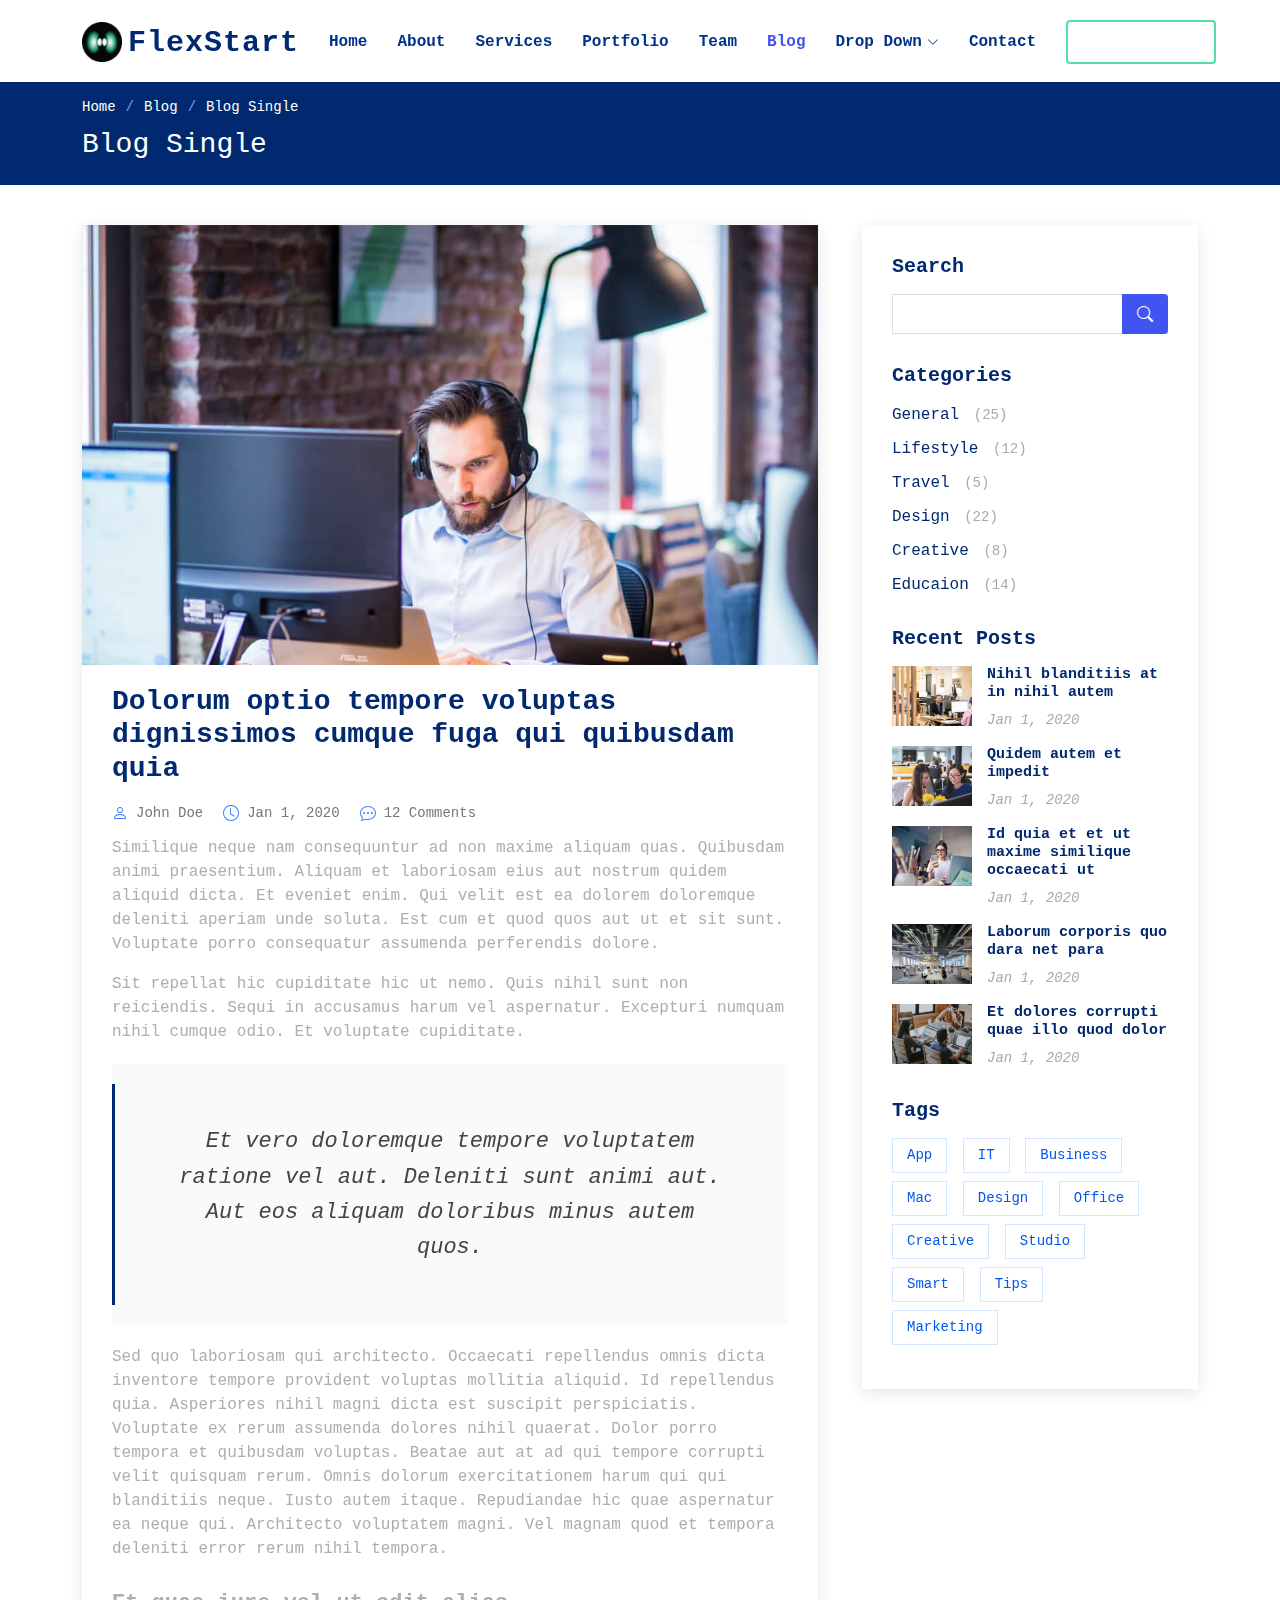
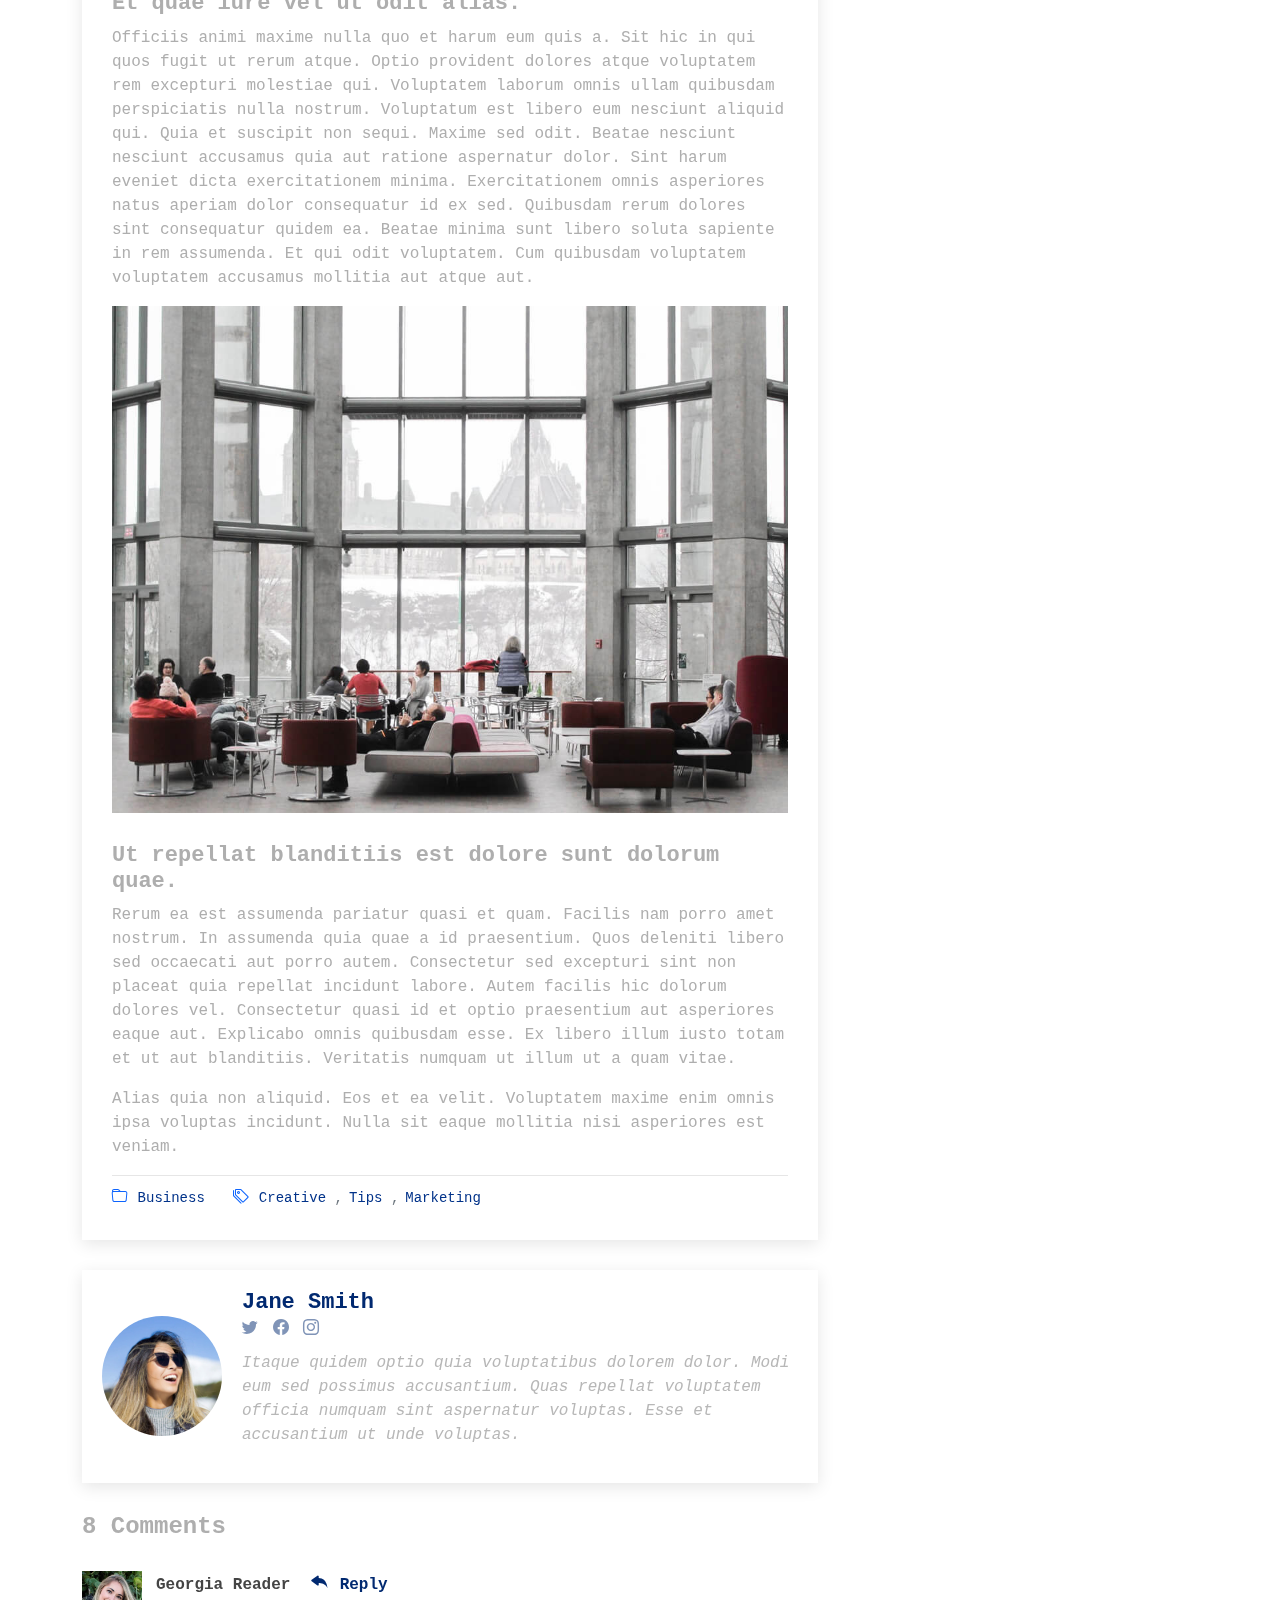
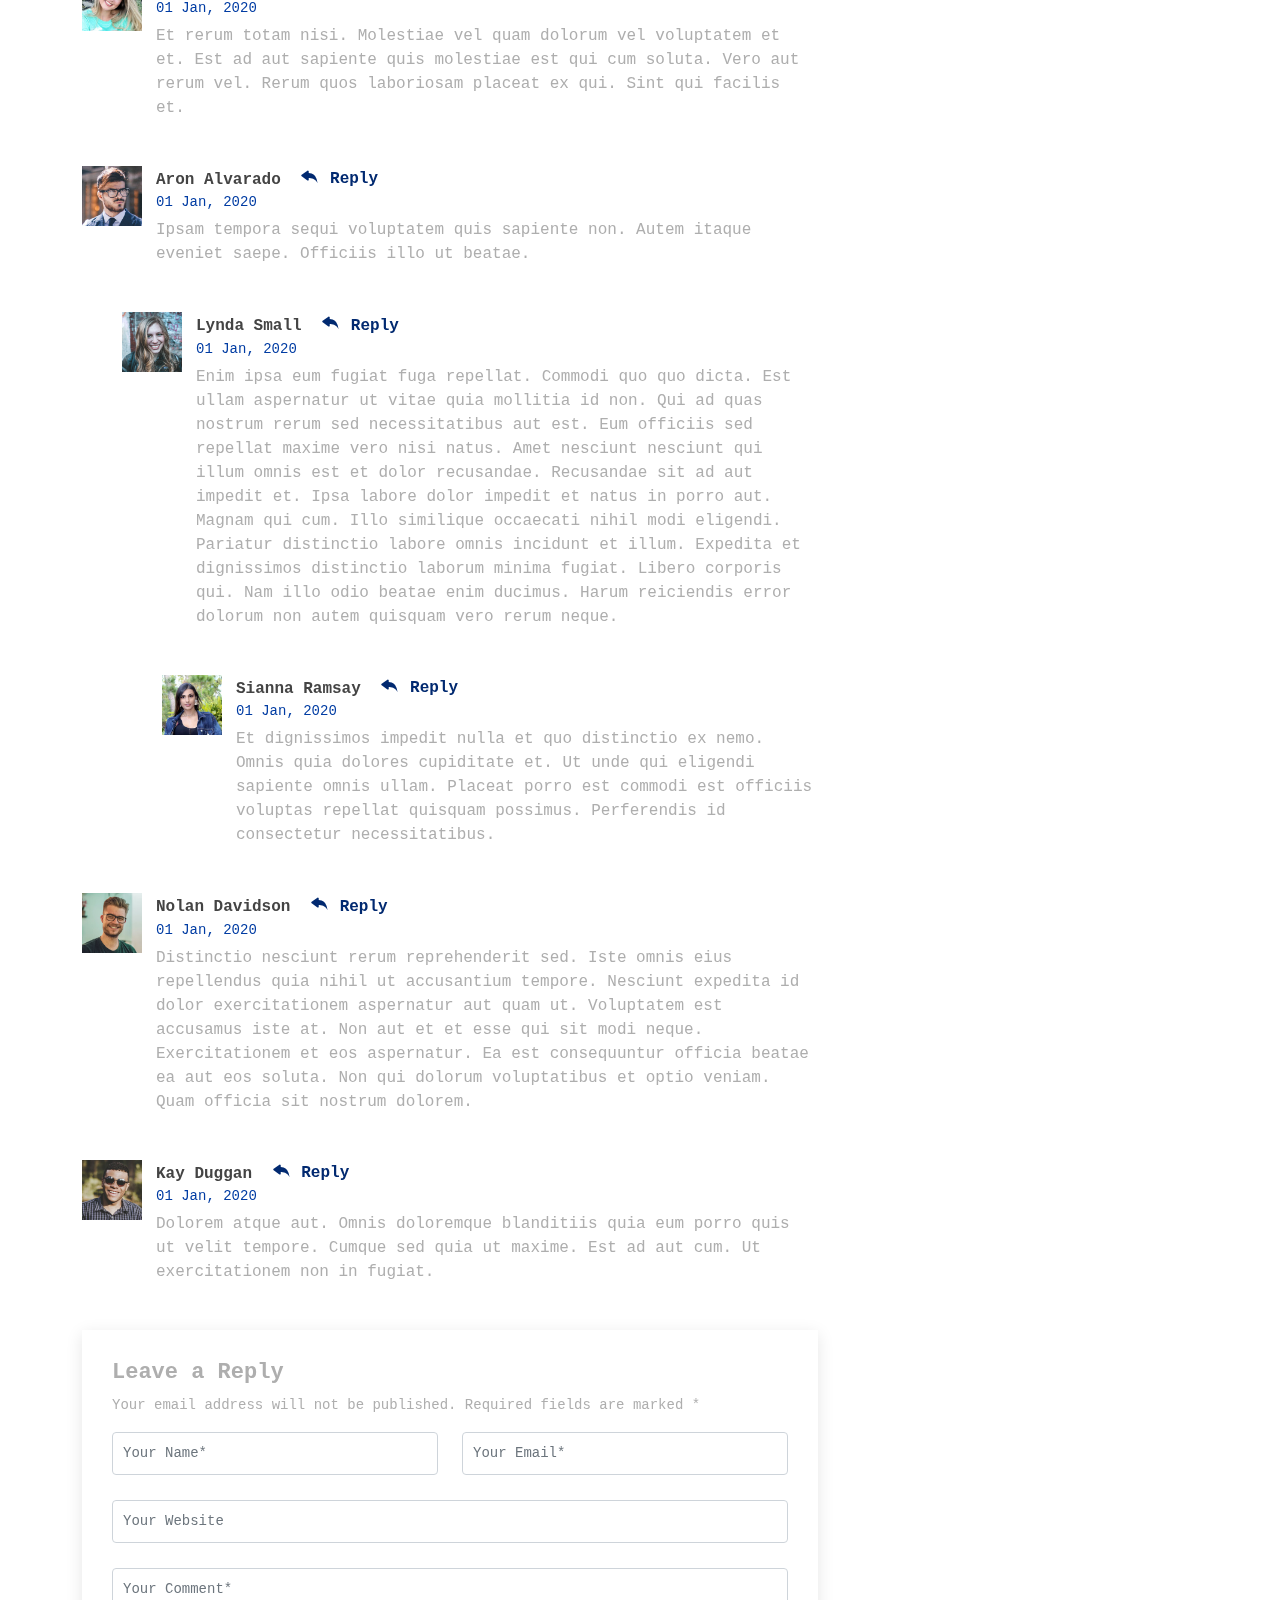
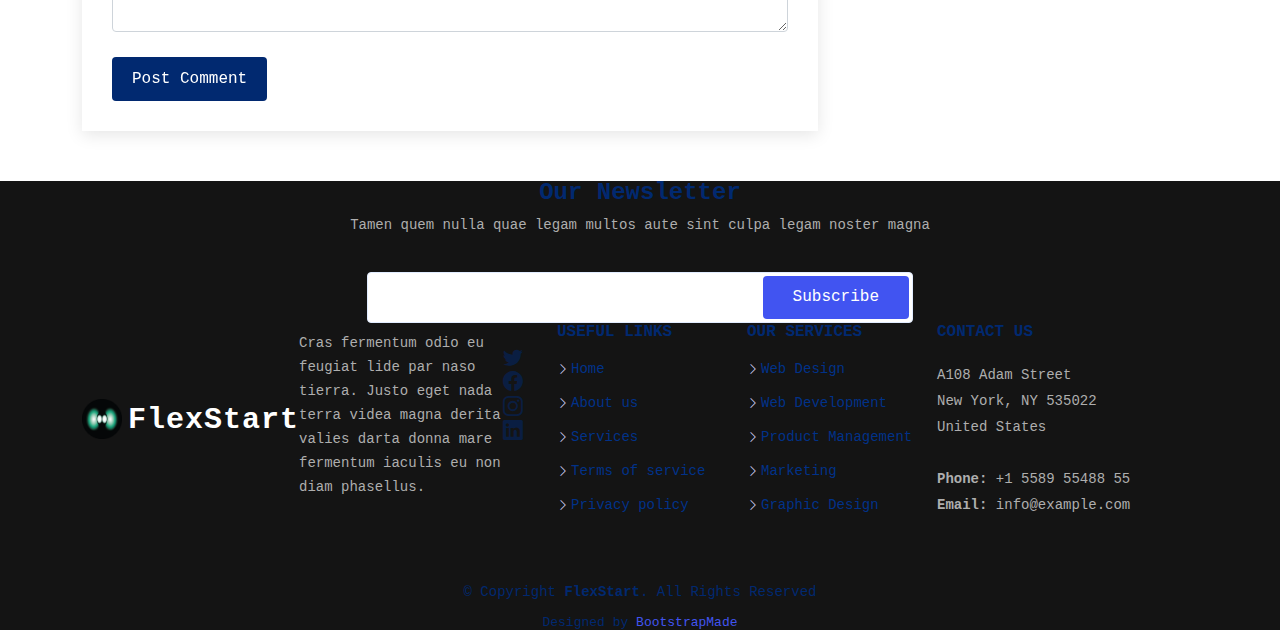
<file: blog-single.html>
<!DOCTYPE html>
<html lang="en">

<head>
  <meta charset="utf-8">
  <meta content="width=device-width, initial-scale=1.0" name="viewport">

  <title>Blog Single - FlexStart Bootstrap Template</title>
  <meta content="" name="description">
  <meta content="" name="keywords">

  <!-- Favicons -->
  <link href="assets/img/favicon.png" rel="icon">
  <link href="assets/img/apple-touch-icon.png" rel="apple-touch-icon">

  <!-- Google Fonts -->
  <link href="https://fonts.googleapis.com/css?family=Open+Sans:300,300i,400,400i,600,600i,700,700i|Nunito:300,300i,400,400i,600,600i,700,700i|Poppins:300,300i,400,400i,500,500i,600,600i,700,700i" rel="stylesheet">

  <!-- Vendor CSS Files -->
  <link href="assets/vendor/aos/aos.css" rel="stylesheet">
  <link href="assets/vendor/bootstrap/css/bootstrap.min.css" rel="stylesheet">
  <link href="assets/vendor/bootstrap-icons/bootstrap-icons.css" rel="stylesheet">
  <link href="assets/vendor/glightbox/css/glightbox.min.css" rel="stylesheet">
  <link href="assets/vendor/remixicon/remixicon.css" rel="stylesheet">
  <link href="assets/vendor/swiper/swiper-bundle.min.css" rel="stylesheet">

  <!-- Template Main CSS File -->
  <link href="assets/css/style.css" rel="stylesheet">

  <!-- =======================================================
  * Template Name: FlexStart - v1.9.0
  * Template URL: https://bootstrapmade.com/flexstart-bootstrap-startup-template/
  * Author: BootstrapMade.com
  * License: https://bootstrapmade.com/license/
  ======================================================== -->
</head>

<body>

  <!-- ======= Header ======= -->
  <header id="header" class="header fixed-top">
    <div class="container-fluid container-xl d-flex align-items-center justify-content-between">

      <a href="index.html" class="logo d-flex align-items-center">
        <img src="assets/img/logo.png" alt="">
        <span>FlexStart</span>
      </a>

      <nav id="navbar" class="navbar">
        <ul>
          <li><a class="nav-link scrollto " href="#hero">Home</a></li>
          <li><a class="nav-link scrollto" href="#about">About</a></li>
          <li><a class="nav-link scrollto" href="#services">Services</a></li>
          <li><a class="nav-link scrollto" href="#portfolio">Portfolio</a></li>
          <li><a class="nav-link scrollto" href="#team">Team</a></li>
          <li><a class="active" href="blog.html">Blog</a></li>
          <li class="dropdown"><a href="#"><span>Drop Down</span> <i class="bi bi-chevron-down"></i></a>
            <ul>
              <li><a href="#">Drop Down 1</a></li>
              <li class="dropdown"><a href="#"><span>Deep Drop Down</span> <i class="bi bi-chevron-right"></i></a>
                <ul>
                  <li><a href="#">Deep Drop Down 1</a></li>
                  <li><a href="#">Deep Drop Down 2</a></li>
                  <li><a href="#">Deep Drop Down 3</a></li>
                  <li><a href="#">Deep Drop Down 4</a></li>
                  <li><a href="#">Deep Drop Down 5</a></li>
                </ul>
              </li>
              <li><a href="#">Drop Down 2</a></li>
              <li><a href="#">Drop Down 3</a></li>
              <li><a href="#">Drop Down 4</a></li>
            </ul>
          </li>
          <li><a class="nav-link scrollto" href="#contact">Contact</a></li>
          <li><a class="getstarted scrollto" href="#about">Get Started</a></li>
        </ul>
        <i class="bi bi-list mobile-nav-toggle"></i>
      </nav><!-- .navbar -->

    </div>
  </header><!-- End Header -->

  <main id="main">

    <!-- ======= Breadcrumbs ======= -->
    <section class="breadcrumbs">
      <div class="container">

        <ol>
          <li><a href="index.html">Home</a></li>
          <li><a href="blog.html">Blog</a></li>
          <li>Blog Single</li>
        </ol>
        <h2>Blog Single</h2>

      </div>
    </section><!-- End Breadcrumbs -->

    <!-- ======= Blog Single Section ======= -->
    <section id="blog" class="blog">
      <div class="container" data-aos="fade-up">

        <div class="row">

          <div class="col-lg-8 entries">

            <article class="entry entry-single">

              <div class="entry-img">
                <img src="assets/img/blog/blog-1.jpg" alt="" class="img-fluid">
              </div>

              <h2 class="entry-title">
                <a href="blog-single.html">Dolorum optio tempore voluptas dignissimos cumque fuga qui quibusdam quia</a>
              </h2>

              <div class="entry-meta">
                <ul>
                  <li class="d-flex align-items-center"><i class="bi bi-person"></i> <a href="blog-single.html">John Doe</a></li>
                  <li class="d-flex align-items-center"><i class="bi bi-clock"></i> <a href="blog-single.html"><time datetime="2020-01-01">Jan 1, 2020</time></a></li>
                  <li class="d-flex align-items-center"><i class="bi bi-chat-dots"></i> <a href="blog-single.html">12 Comments</a></li>
                </ul>
              </div>

              <div class="entry-content">
                <p>
                  Similique neque nam consequuntur ad non maxime aliquam quas. Quibusdam animi praesentium. Aliquam et laboriosam eius aut nostrum quidem aliquid dicta.
                  Et eveniet enim. Qui velit est ea dolorem doloremque deleniti aperiam unde soluta. Est cum et quod quos aut ut et sit sunt. Voluptate porro consequatur assumenda perferendis dolore.
                </p>

                <p>
                  Sit repellat hic cupiditate hic ut nemo. Quis nihil sunt non reiciendis. Sequi in accusamus harum vel aspernatur. Excepturi numquam nihil cumque odio. Et voluptate cupiditate.
                </p>

                <blockquote>
                  <p>
                    Et vero doloremque tempore voluptatem ratione vel aut. Deleniti sunt animi aut. Aut eos aliquam doloribus minus autem quos.
                  </p>
                </blockquote>

                <p>
                  Sed quo laboriosam qui architecto. Occaecati repellendus omnis dicta inventore tempore provident voluptas mollitia aliquid. Id repellendus quia. Asperiores nihil magni dicta est suscipit perspiciatis. Voluptate ex rerum assumenda dolores nihil quaerat.
                  Dolor porro tempora et quibusdam voluptas. Beatae aut at ad qui tempore corrupti velit quisquam rerum. Omnis dolorum exercitationem harum qui qui blanditiis neque.
                  Iusto autem itaque. Repudiandae hic quae aspernatur ea neque qui. Architecto voluptatem magni. Vel magnam quod et tempora deleniti error rerum nihil tempora.
                </p>

                <h3>Et quae iure vel ut odit alias.</h3>
                <p>
                  Officiis animi maxime nulla quo et harum eum quis a. Sit hic in qui quos fugit ut rerum atque. Optio provident dolores atque voluptatem rem excepturi molestiae qui. Voluptatem laborum omnis ullam quibusdam perspiciatis nulla nostrum. Voluptatum est libero eum nesciunt aliquid qui.
                  Quia et suscipit non sequi. Maxime sed odit. Beatae nesciunt nesciunt accusamus quia aut ratione aspernatur dolor. Sint harum eveniet dicta exercitationem minima. Exercitationem omnis asperiores natus aperiam dolor consequatur id ex sed. Quibusdam rerum dolores sint consequatur quidem ea.
                  Beatae minima sunt libero soluta sapiente in rem assumenda. Et qui odit voluptatem. Cum quibusdam voluptatem voluptatem accusamus mollitia aut atque aut.
                </p>
                <img src="assets/img/blog/blog-inside-post.jpg" class="img-fluid" alt="">

                <h3>Ut repellat blanditiis est dolore sunt dolorum quae.</h3>
                <p>
                  Rerum ea est assumenda pariatur quasi et quam. Facilis nam porro amet nostrum. In assumenda quia quae a id praesentium. Quos deleniti libero sed occaecati aut porro autem. Consectetur sed excepturi sint non placeat quia repellat incidunt labore. Autem facilis hic dolorum dolores vel.
                  Consectetur quasi id et optio praesentium aut asperiores eaque aut. Explicabo omnis quibusdam esse. Ex libero illum iusto totam et ut aut blanditiis. Veritatis numquam ut illum ut a quam vitae.
                </p>
                <p>
                  Alias quia non aliquid. Eos et ea velit. Voluptatem maxime enim omnis ipsa voluptas incidunt. Nulla sit eaque mollitia nisi asperiores est veniam.
                </p>

              </div>

              <div class="entry-footer">
                <i class="bi bi-folder"></i>
                <ul class="cats">
                  <li><a href="#">Business</a></li>
                </ul>

                <i class="bi bi-tags"></i>
                <ul class="tags">
                  <li><a href="#">Creative</a></li>
                  <li><a href="#">Tips</a></li>
                  <li><a href="#">Marketing</a></li>
                </ul>
              </div>

            </article><!-- End blog entry -->

            <div class="blog-author d-flex align-items-center">
              <img src="assets/img/blog/blog-author.jpg" class="rounded-circle float-left" alt="">
              <div>
                <h4>Jane Smith</h4>
                <div class="social-links">
                  <a href="https://twitters.com/#"><i class="bi bi-twitter"></i></a>
                  <a href="https://facebook.com/#"><i class="bi bi-facebook"></i></a>
                  <a href="https://instagram.com/#"><i class="biu bi-instagram"></i></a>
                </div>
                <p>
                  Itaque quidem optio quia voluptatibus dolorem dolor. Modi eum sed possimus accusantium. Quas repellat voluptatem officia numquam sint aspernatur voluptas. Esse et accusantium ut unde voluptas.
                </p>
              </div>
            </div><!-- End blog author bio -->

            <div class="blog-comments">

              <h4 class="comments-count">8 Comments</h4>

              <div id="comment-1" class="comment">
                <div class="d-flex">
                  <div class="comment-img"><img src="assets/img/blog/comments-1.jpg" alt=""></div>
                  <div>
                    <h5><a href="">Georgia Reader</a> <a href="#" class="reply"><i class="bi bi-reply-fill"></i> Reply</a></h5>
                    <time datetime="2020-01-01">01 Jan, 2020</time>
                    <p>
                      Et rerum totam nisi. Molestiae vel quam dolorum vel voluptatem et et. Est ad aut sapiente quis molestiae est qui cum soluta.
                      Vero aut rerum vel. Rerum quos laboriosam placeat ex qui. Sint qui facilis et.
                    </p>
                  </div>
                </div>
              </div><!-- End comment #1 -->

              <div id="comment-2" class="comment">
                <div class="d-flex">
                  <div class="comment-img"><img src="assets/img/blog/comments-2.jpg" alt=""></div>
                  <div>
                    <h5><a href="">Aron Alvarado</a> <a href="#" class="reply"><i class="bi bi-reply-fill"></i> Reply</a></h5>
                    <time datetime="2020-01-01">01 Jan, 2020</time>
                    <p>
                      Ipsam tempora sequi voluptatem quis sapiente non. Autem itaque eveniet saepe. Officiis illo ut beatae.
                    </p>
                  </div>
                </div>

                <div id="comment-reply-1" class="comment comment-reply">
                  <div class="d-flex">
                    <div class="comment-img"><img src="assets/img/blog/comments-3.jpg" alt=""></div>
                    <div>
                      <h5><a href="">Lynda Small</a> <a href="#" class="reply"><i class="bi bi-reply-fill"></i> Reply</a></h5>
                      <time datetime="2020-01-01">01 Jan, 2020</time>
                      <p>
                        Enim ipsa eum fugiat fuga repellat. Commodi quo quo dicta. Est ullam aspernatur ut vitae quia mollitia id non. Qui ad quas nostrum rerum sed necessitatibus aut est. Eum officiis sed repellat maxime vero nisi natus. Amet nesciunt nesciunt qui illum omnis est et dolor recusandae.

                        Recusandae sit ad aut impedit et. Ipsa labore dolor impedit et natus in porro aut. Magnam qui cum. Illo similique occaecati nihil modi eligendi. Pariatur distinctio labore omnis incidunt et illum. Expedita et dignissimos distinctio laborum minima fugiat.

                        Libero corporis qui. Nam illo odio beatae enim ducimus. Harum reiciendis error dolorum non autem quisquam vero rerum neque.
                      </p>
                    </div>
                  </div>

                  <div id="comment-reply-2" class="comment comment-reply">
                    <div class="d-flex">
                      <div class="comment-img"><img src="assets/img/blog/comments-4.jpg" alt=""></div>
                      <div>
                        <h5><a href="">Sianna Ramsay</a> <a href="#" class="reply"><i class="bi bi-reply-fill"></i> Reply</a></h5>
                        <time datetime="2020-01-01">01 Jan, 2020</time>
                        <p>
                          Et dignissimos impedit nulla et quo distinctio ex nemo. Omnis quia dolores cupiditate et. Ut unde qui eligendi sapiente omnis ullam. Placeat porro est commodi est officiis voluptas repellat quisquam possimus. Perferendis id consectetur necessitatibus.
                        </p>
                      </div>
                    </div>

                  </div><!-- End comment reply #2-->

                </div><!-- End comment reply #1-->

              </div><!-- End comment #2-->

              <div id="comment-3" class="comment">
                <div class="d-flex">
                  <div class="comment-img"><img src="assets/img/blog/comments-5.jpg" alt=""></div>
                  <div>
                    <h5><a href="">Nolan Davidson</a> <a href="#" class="reply"><i class="bi bi-reply-fill"></i> Reply</a></h5>
                    <time datetime="2020-01-01">01 Jan, 2020</time>
                    <p>
                      Distinctio nesciunt rerum reprehenderit sed. Iste omnis eius repellendus quia nihil ut accusantium tempore. Nesciunt expedita id dolor exercitationem aspernatur aut quam ut. Voluptatem est accusamus iste at.
                      Non aut et et esse qui sit modi neque. Exercitationem et eos aspernatur. Ea est consequuntur officia beatae ea aut eos soluta. Non qui dolorum voluptatibus et optio veniam. Quam officia sit nostrum dolorem.
                    </p>
                  </div>
                </div>

              </div><!-- End comment #3 -->

              <div id="comment-4" class="comment">
                <div class="d-flex">
                  <div class="comment-img"><img src="assets/img/blog/comments-6.jpg" alt=""></div>
                  <div>
                    <h5><a href="">Kay Duggan</a> <a href="#" class="reply"><i class="bi bi-reply-fill"></i> Reply</a></h5>
                    <time datetime="2020-01-01">01 Jan, 2020</time>
                    <p>
                      Dolorem atque aut. Omnis doloremque blanditiis quia eum porro quis ut velit tempore. Cumque sed quia ut maxime. Est ad aut cum. Ut exercitationem non in fugiat.
                    </p>
                  </div>
                </div>

              </div><!-- End comment #4 -->

              <div class="reply-form">
                <h4>Leave a Reply</h4>
                <p>Your email address will not be published. Required fields are marked * </p>
                <form action="">
                  <div class="row">
                    <div class="col-md-6 form-group">
                      <input name="name" type="text" class="form-control" placeholder="Your Name*">
                    </div>
                    <div class="col-md-6 form-group">
                      <input name="email" type="text" class="form-control" placeholder="Your Email*">
                    </div>
                  </div>
                  <div class="row">
                    <div class="col form-group">
                      <input name="website" type="text" class="form-control" placeholder="Your Website">
                    </div>
                  </div>
                  <div class="row">
                    <div class="col form-group">
                      <textarea name="comment" class="form-control" placeholder="Your Comment*"></textarea>
                    </div>
                  </div>
                  <button type="submit" class="btn btn-primary">Post Comment</button>

                </form>

              </div>

            </div><!-- End blog comments -->

          </div><!-- End blog entries list -->

          <div class="col-lg-4">

            <div class="sidebar">

              <h3 class="sidebar-title">Search</h3>
              <div class="sidebar-item search-form">
                <form action="">
                  <input type="text">
                  <button type="submit"><i class="bi bi-search"></i></button>
                </form>
              </div><!-- End sidebar search formn-->

              <h3 class="sidebar-title">Categories</h3>
              <div class="sidebar-item categories">
                <ul>
                  <li><a href="#">General <span>(25)</span></a></li>
                  <li><a href="#">Lifestyle <span>(12)</span></a></li>
                  <li><a href="#">Travel <span>(5)</span></a></li>
                  <li><a href="#">Design <span>(22)</span></a></li>
                  <li><a href="#">Creative <span>(8)</span></a></li>
                  <li><a href="#">Educaion <span>(14)</span></a></li>
                </ul>
              </div><!-- End sidebar categories-->

              <h3 class="sidebar-title">Recent Posts</h3>
              <div class="sidebar-item recent-posts">
                <div class="post-item clearfix">
                  <img src="assets/img/blog/blog-recent-1.jpg" alt="">
                  <h4><a href="blog-single.html">Nihil blanditiis at in nihil autem</a></h4>
                  <time datetime="2020-01-01">Jan 1, 2020</time>
                </div>

                <div class="post-item clearfix">
                  <img src="assets/img/blog/blog-recent-2.jpg" alt="">
                  <h4><a href="blog-single.html">Quidem autem et impedit</a></h4>
                  <time datetime="2020-01-01">Jan 1, 2020</time>
                </div>

                <div class="post-item clearfix">
                  <img src="assets/img/blog/blog-recent-3.jpg" alt="">
                  <h4><a href="blog-single.html">Id quia et et ut maxime similique occaecati ut</a></h4>
                  <time datetime="2020-01-01">Jan 1, 2020</time>
                </div>

                <div class="post-item clearfix">
                  <img src="assets/img/blog/blog-recent-4.jpg" alt="">
                  <h4><a href="blog-single.html">Laborum corporis quo dara net para</a></h4>
                  <time datetime="2020-01-01">Jan 1, 2020</time>
                </div>

                <div class="post-item clearfix">
                  <img src="assets/img/blog/blog-recent-5.jpg" alt="">
                  <h4><a href="blog-single.html">Et dolores corrupti quae illo quod dolor</a></h4>
                  <time datetime="2020-01-01">Jan 1, 2020</time>
                </div>

              </div><!-- End sidebar recent posts-->

              <h3 class="sidebar-title">Tags</h3>
              <div class="sidebar-item tags">
                <ul>
                  <li><a href="#">App</a></li>
                  <li><a href="#">IT</a></li>
                  <li><a href="#">Business</a></li>
                  <li><a href="#">Mac</a></li>
                  <li><a href="#">Design</a></li>
                  <li><a href="#">Office</a></li>
                  <li><a href="#">Creative</a></li>
                  <li><a href="#">Studio</a></li>
                  <li><a href="#">Smart</a></li>
                  <li><a href="#">Tips</a></li>
                  <li><a href="#">Marketing</a></li>
                </ul>
              </div><!-- End sidebar tags-->

            </div><!-- End sidebar -->

          </div><!-- End blog sidebar -->

        </div>

      </div>
    </section><!-- End Blog Single Section -->

  </main><!-- End #main -->

  <!-- ======= Footer ======= -->
  <footer id="footer" class="footer">

    <div class="footer-newsletter">
      <div class="container">
        <div class="row justify-content-center">
          <div class="col-lg-12 text-center">
            <h4>Our Newsletter</h4>
            <p>Tamen quem nulla quae legam multos aute sint culpa legam noster magna</p>
          </div>
          <div class="col-lg-6">
            <form action="" method="post">
              <input type="email" name="email"><input type="submit" value="Subscribe">
            </form>
          </div>
        </div>
      </div>
    </div>

    <div class="footer-top">
      <div class="container">
        <div class="row gy-4">
          <div class="col-lg-5 col-md-12 footer-info">
            <a href="index.html" class="logo d-flex align-items-center">
              <img src="assets/img/logo.png" alt="">
              <span>FlexStart</span>
            </a>
            <p>Cras fermentum odio eu feugiat lide par naso tierra. Justo eget nada terra videa magna derita valies darta donna mare fermentum iaculis eu non diam phasellus.</p>
            <div class="social-links mt-3">
              <a href="#" class="twitter"><i class="bi bi-twitter"></i></a>
              <a href="#" class="facebook"><i class="bi bi-facebook"></i></a>
              <a href="#" class="instagram"><i class="bi bi-instagram"></i></a>
              <a href="#" class="linkedin"><i class="bi bi-linkedin"></i></a>
            </div>
          </div>

          <div class="col-lg-2 col-6 footer-links">
            <h4>Useful Links</h4>
            <ul>
              <li><i class="bi bi-chevron-right"></i> <a href="#">Home</a></li>
              <li><i class="bi bi-chevron-right"></i> <a href="#">About us</a></li>
              <li><i class="bi bi-chevron-right"></i> <a href="#">Services</a></li>
              <li><i class="bi bi-chevron-right"></i> <a href="#">Terms of service</a></li>
              <li><i class="bi bi-chevron-right"></i> <a href="#">Privacy policy</a></li>
            </ul>
          </div>

          <div class="col-lg-2 col-6 footer-links">
            <h4>Our Services</h4>
            <ul>
              <li><i class="bi bi-chevron-right"></i> <a href="#">Web Design</a></li>
              <li><i class="bi bi-chevron-right"></i> <a href="#">Web Development</a></li>
              <li><i class="bi bi-chevron-right"></i> <a href="#">Product Management</a></li>
              <li><i class="bi bi-chevron-right"></i> <a href="#">Marketing</a></li>
              <li><i class="bi bi-chevron-right"></i> <a href="#">Graphic Design</a></li>
            </ul>
          </div>

          <div class="col-lg-3 col-md-12 footer-contact text-center text-md-start">
            <h4>Contact Us</h4>
            <p>
              A108 Adam Street <br>
              New York, NY 535022<br>
              United States <br><br>
              <strong>Phone:</strong> +1 5589 55488 55<br>
              <strong>Email:</strong> info@example.com<br>
            </p>

          </div>

        </div>
      </div>
    </div>

    <div class="container">
      <div class="copyright">
        &copy; Copyright <strong><span>FlexStart</span></strong>. All Rights Reserved
      </div>
      <div class="credits">
        <!-- All the links in the footer should remain intact. -->
        <!-- You can delete the links only if you purchased the pro version. -->
        <!-- Licensing information: https://bootstrapmade.com/license/ -->
        <!-- Purchase the pro version with working PHP/AJAX contact form: https://bootstrapmade.com/flexstart-bootstrap-startup-template/ -->
        Designed by <a href="https://bootstrapmade.com/">BootstrapMade</a>
      </div>
    </div>
  </footer><!-- End Footer -->

  <a href="#" class="back-to-top d-flex align-items-center justify-content-center"><i class="bi bi-arrow-up-short"></i></a>

  <!-- Vendor JS Files -->
  <script src="assets/vendor/purecounter/purecounter.js"></script>
  <script src="assets/vendor/aos/aos.js"></script>
  <script src="assets/vendor/bootstrap/js/bootstrap.bundle.min.js"></script>
  <script src="assets/vendor/glightbox/js/glightbox.min.js"></script>
  <script src="assets/vendor/isotope-layout/isotope.pkgd.min.js"></script>
  <script src="assets/vendor/swiper/swiper-bundle.min.js"></script>
  <script src="assets/vendor/php-email-form/validate.js"></script>

  <!-- Template Main JS File -->
  <script src="assets/js/main.js"></script>

</body>

</html>
</file>
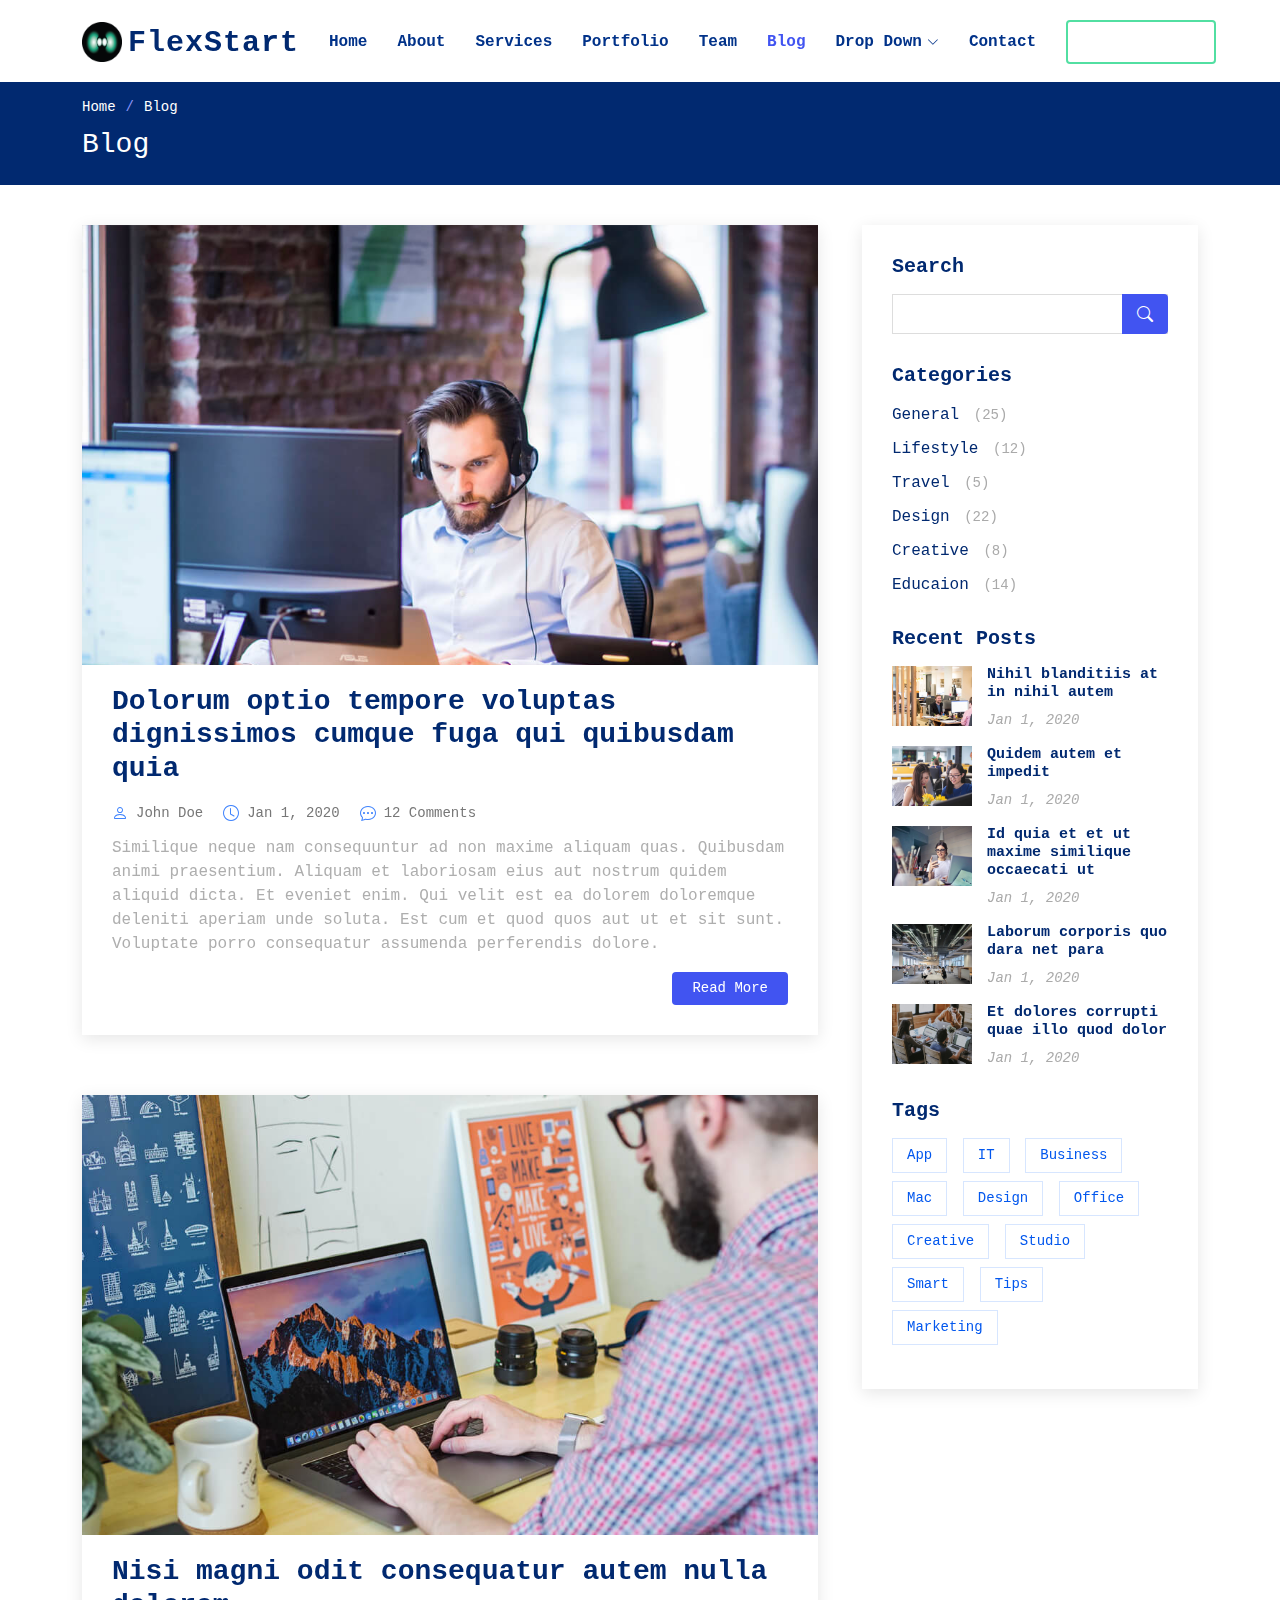
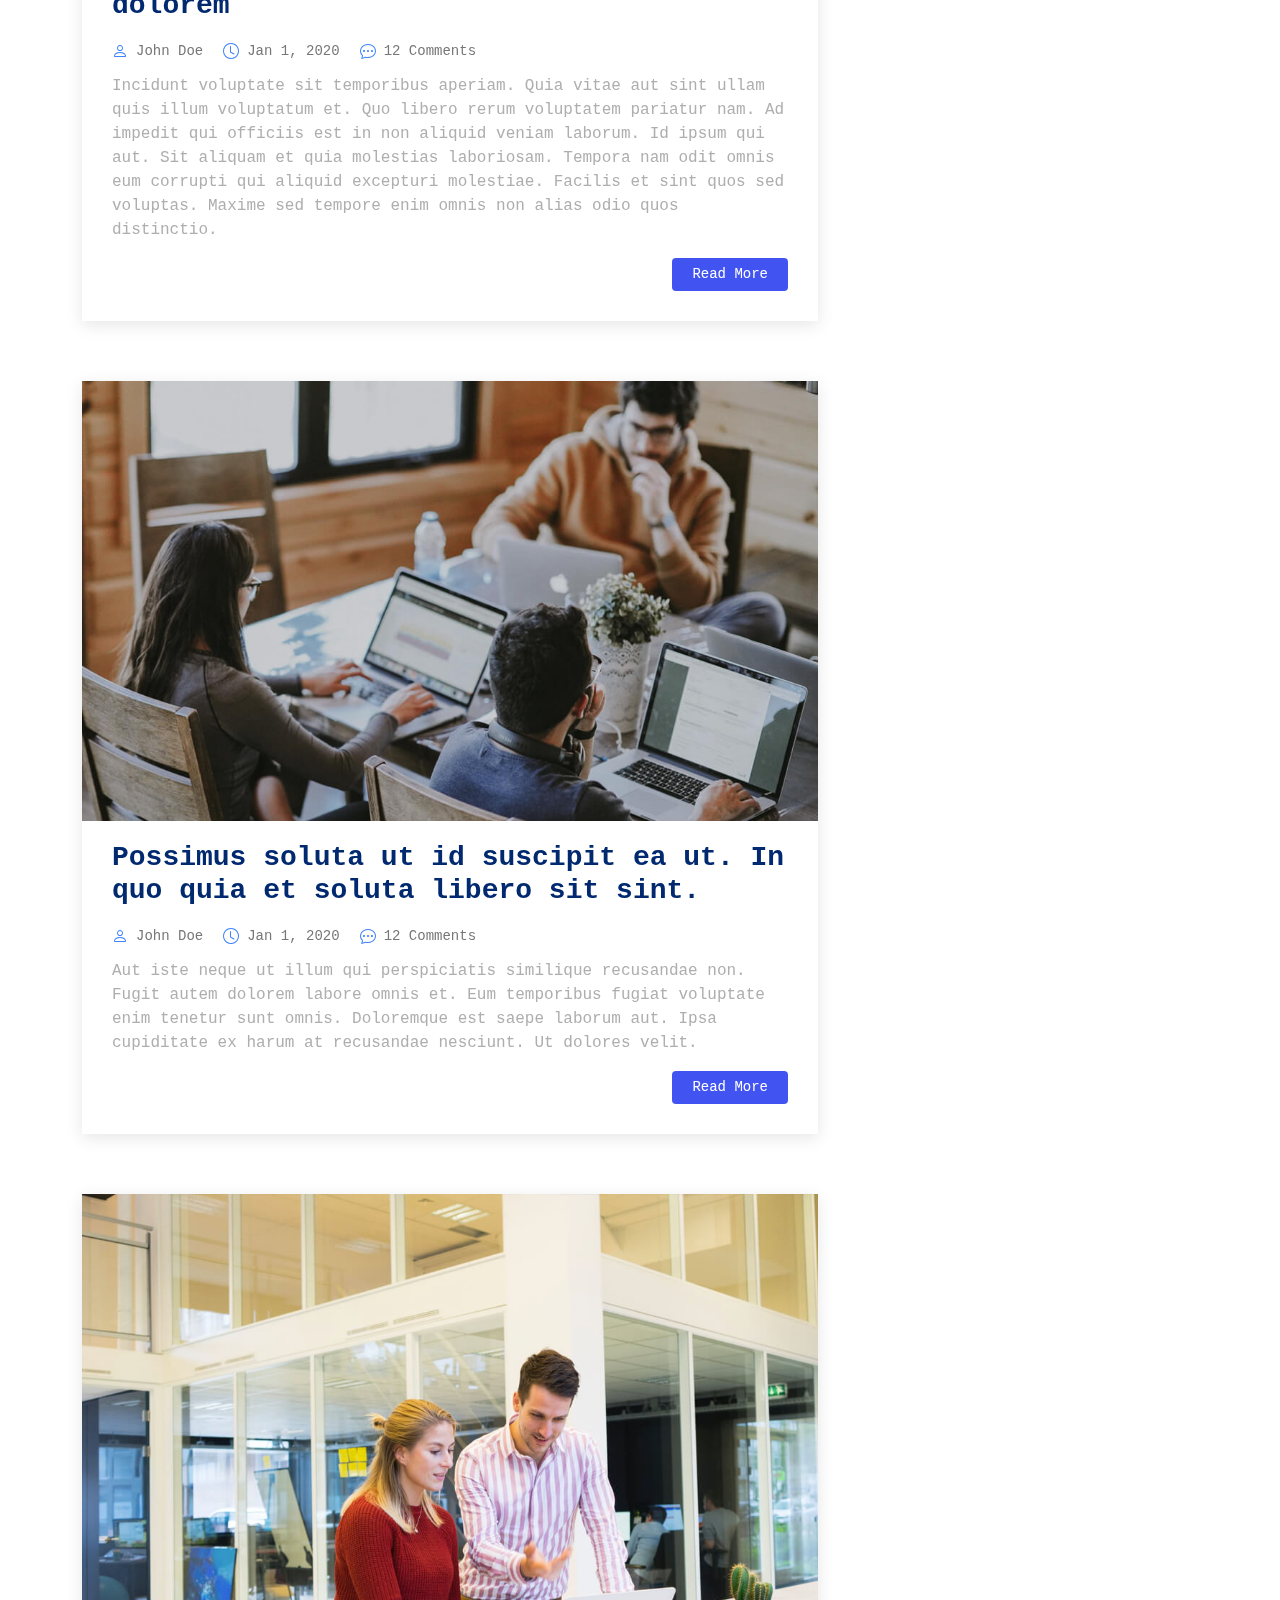
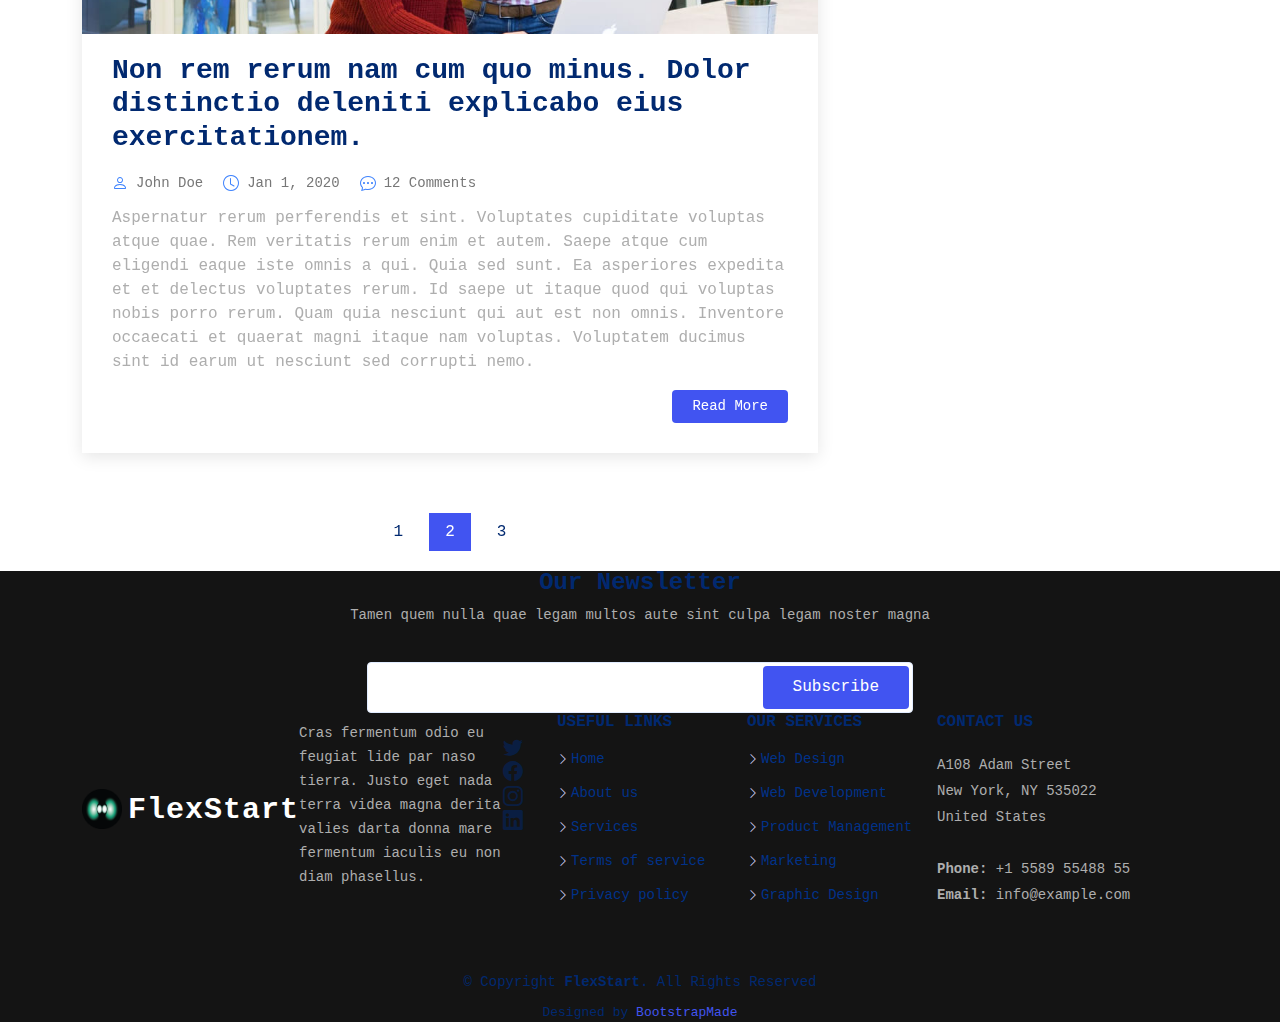
<file: blog.html>
<!DOCTYPE html>
<html lang="en">

<head>
  <meta charset="utf-8">
  <meta content="width=device-width, initial-scale=1.0" name="viewport">

  <title>Blog - FlexStart Bootstrap Template</title>
  <meta content="" name="description">
  <meta content="" name="keywords">

  <!-- Favicons -->
  <link href="assets/img/favicon.png" rel="icon">
  <link href="assets/img/apple-touch-icon.png" rel="apple-touch-icon">

  <!-- Google Fonts -->
  <link href="https://fonts.googleapis.com/css?family=Open+Sans:300,300i,400,400i,600,600i,700,700i|Nunito:300,300i,400,400i,600,600i,700,700i|Poppins:300,300i,400,400i,500,500i,600,600i,700,700i" rel="stylesheet">

  <!-- Vendor CSS Files -->
  <link href="assets/vendor/aos/aos.css" rel="stylesheet">
  <link href="assets/vendor/bootstrap/css/bootstrap.min.css" rel="stylesheet">
  <link href="assets/vendor/bootstrap-icons/bootstrap-icons.css" rel="stylesheet">
  <link href="assets/vendor/glightbox/css/glightbox.min.css" rel="stylesheet">
  <link href="assets/vendor/remixicon/remixicon.css" rel="stylesheet">
  <link href="assets/vendor/swiper/swiper-bundle.min.css" rel="stylesheet">

  <!-- Template Main CSS File -->
  <link href="assets/css/style.css" rel="stylesheet">

  <!-- =======================================================
  * Template Name: FlexStart - v1.9.0
  * Template URL: https://bootstrapmade.com/flexstart-bootstrap-startup-template/
  * Author: BootstrapMade.com
  * License: https://bootstrapmade.com/license/
  ======================================================== -->
</head>

<body>

  <!-- ======= Header ======= -->
  <header id="header" class="header fixed-top">
    <div class="container-fluid container-xl d-flex align-items-center justify-content-between">

      <a href="index.html" class="logo d-flex align-items-center">
        <img src="assets/img/logo.png" alt="">
        <span>FlexStart</span>
      </a>

      <nav id="navbar" class="navbar">
        <ul>
          <li><a class="nav-link scrollto " href="#hero">Home</a></li>
          <li><a class="nav-link scrollto" href="#about">About</a></li>
          <li><a class="nav-link scrollto" href="#services">Services</a></li>
          <li><a class="nav-link scrollto" href="#portfolio">Portfolio</a></li>
          <li><a class="nav-link scrollto" href="#team">Team</a></li>
          <li><a class="active" href="blog.html">Blog</a></li>
          <li class="dropdown"><a href="#"><span>Drop Down</span> <i class="bi bi-chevron-down"></i></a>
            <ul>
              <li><a href="#">Drop Down 1</a></li>
              <li class="dropdown"><a href="#"><span>Deep Drop Down</span> <i class="bi bi-chevron-right"></i></a>
                <ul>
                  <li><a href="#">Deep Drop Down 1</a></li>
                  <li><a href="#">Deep Drop Down 2</a></li>
                  <li><a href="#">Deep Drop Down 3</a></li>
                  <li><a href="#">Deep Drop Down 4</a></li>
                  <li><a href="#">Deep Drop Down 5</a></li>
                </ul>
              </li>
              <li><a href="#">Drop Down 2</a></li>
              <li><a href="#">Drop Down 3</a></li>
              <li><a href="#">Drop Down 4</a></li>
            </ul>
          </li>
          <li><a class="nav-link scrollto" href="#contact">Contact</a></li>
          <li><a class="getstarted scrollto" href="#about">Get Started</a></li>
        </ul>
        <i class="bi bi-list mobile-nav-toggle"></i>
      </nav><!-- .navbar -->

    </div>
  </header><!-- End Header -->

  <main id="main">

    <!-- ======= Breadcrumbs ======= -->
    <section class="breadcrumbs">
      <div class="container">

        <ol>
          <li><a href="index.html">Home</a></li>
          <li>Blog</li>
        </ol>
        <h2>Blog</h2>

      </div>
    </section><!-- End Breadcrumbs -->

    <!-- ======= Blog Section ======= -->
    <section id="blog" class="blog">
      <div class="container" data-aos="fade-up">

        <div class="row">

          <div class="col-lg-8 entries">

            <article class="entry">

              <div class="entry-img">
                <img src="assets/img/blog/blog-1.jpg" alt="" class="img-fluid">
              </div>

              <h2 class="entry-title">
                <a href="blog-single.html">Dolorum optio tempore voluptas dignissimos cumque fuga qui quibusdam quia</a>
              </h2>

              <div class="entry-meta">
                <ul>
                  <li class="d-flex align-items-center"><i class="bi bi-person"></i> <a href="blog-single.html">John Doe</a></li>
                  <li class="d-flex align-items-center"><i class="bi bi-clock"></i> <a href="blog-single.html"><time datetime="2020-01-01">Jan 1, 2020</time></a></li>
                  <li class="d-flex align-items-center"><i class="bi bi-chat-dots"></i> <a href="blog-single.html">12 Comments</a></li>
                </ul>
              </div>

              <div class="entry-content">
                <p>
                  Similique neque nam consequuntur ad non maxime aliquam quas. Quibusdam animi praesentium. Aliquam et laboriosam eius aut nostrum quidem aliquid dicta.
                  Et eveniet enim. Qui velit est ea dolorem doloremque deleniti aperiam unde soluta. Est cum et quod quos aut ut et sit sunt. Voluptate porro consequatur assumenda perferendis dolore.
                </p>
                <div class="read-more">
                  <a href="blog-single.html">Read More</a>
                </div>
              </div>

            </article><!-- End blog entry -->

            <article class="entry">

              <div class="entry-img">
                <img src="assets/img/blog/blog-2.jpg" alt="" class="img-fluid">
              </div>

              <h2 class="entry-title">
                <a href="blog-single.html">Nisi magni odit consequatur autem nulla dolorem</a>
              </h2>

              <div class="entry-meta">
                <ul>
                  <li class="d-flex align-items-center"><i class="bi bi-person"></i> <a href="blog-single.html">John Doe</a></li>
                  <li class="d-flex align-items-center"><i class="bi bi-clock"></i> <a href="blog-single.html"><time datetime="2020-01-01">Jan 1, 2020</time></a></li>
                  <li class="d-flex align-items-center"><i class="bi bi-chat-dots"></i> <a href="blog-single.html">12 Comments</a></li>
                </ul>
              </div>

              <div class="entry-content">
                <p>
                  Incidunt voluptate sit temporibus aperiam. Quia vitae aut sint ullam quis illum voluptatum et. Quo libero rerum voluptatem pariatur nam.
                  Ad impedit qui officiis est in non aliquid veniam laborum. Id ipsum qui aut. Sit aliquam et quia molestias laboriosam. Tempora nam odit omnis eum corrupti qui aliquid excepturi molestiae. Facilis et sint quos sed voluptas. Maxime sed tempore enim omnis non alias odio quos distinctio.
                </p>
                <div class="read-more">
                  <a href="blog-single.html">Read More</a>
                </div>
              </div>

            </article><!-- End blog entry -->

            <article class="entry">

              <div class="entry-img">
                <img src="assets/img/blog/blog-3.jpg" alt="" class="img-fluid">
              </div>

              <h2 class="entry-title">
                <a href="blog-single.html">Possimus soluta ut id suscipit ea ut. In quo quia et soluta libero sit sint.</a>
              </h2>

              <div class="entry-meta">
                <ul>
                  <li class="d-flex align-items-center"><i class="bi bi-person"></i> <a href="blog-single.html">John Doe</a></li>
                  <li class="d-flex align-items-center"><i class="bi bi-clock"></i> <a href="blog-single.html"><time datetime="2020-01-01">Jan 1, 2020</time></a></li>
                  <li class="d-flex align-items-center"><i class="bi bi-chat-dots"></i> <a href="blog-single.html">12 Comments</a></li>
                </ul>
              </div>

              <div class="entry-content">
                <p>
                  Aut iste neque ut illum qui perspiciatis similique recusandae non. Fugit autem dolorem labore omnis et. Eum temporibus fugiat voluptate enim tenetur sunt omnis.
                  Doloremque est saepe laborum aut. Ipsa cupiditate ex harum at recusandae nesciunt. Ut dolores velit.
                </p>
                <div class="read-more">
                  <a href="blog-single.html">Read More</a>
                </div>
              </div>

            </article><!-- End blog entry -->

            <article class="entry">

              <div class="entry-img">
                <img src="assets/img/blog/blog-4.jpg" alt="" class="img-fluid">
              </div>

              <h2 class="entry-title">
                <a href="blog-single.html">Non rem rerum nam cum quo minus. Dolor distinctio deleniti explicabo eius exercitationem.</a>
              </h2>

              <div class="entry-meta">
                <ul>
                  <li class="d-flex align-items-center"><i class="bi bi-person"></i> <a href="blog-single.html">John Doe</a></li>
                  <li class="d-flex align-items-center"><i class="bi bi-clock"></i> <a href="blog-single.html"><time datetime="2020-01-01">Jan 1, 2020</time></a></li>
                  <li class="d-flex align-items-center"><i class="bi bi-chat-dots"></i> <a href="blog-single.html">12 Comments</a></li>
                </ul>
              </div>

              <div class="entry-content">
                <p>
                  Aspernatur rerum perferendis et sint. Voluptates cupiditate voluptas atque quae. Rem veritatis rerum enim et autem. Saepe atque cum eligendi eaque iste omnis a qui.
                  Quia sed sunt. Ea asperiores expedita et et delectus voluptates rerum. Id saepe ut itaque quod qui voluptas nobis porro rerum. Quam quia nesciunt qui aut est non omnis. Inventore occaecati et quaerat magni itaque nam voluptas. Voluptatem ducimus sint id earum ut nesciunt sed corrupti nemo.
                </p>
                <div class="read-more">
                  <a href="blog-single.html">Read More</a>
                </div>
              </div>

            </article><!-- End blog entry -->

            <div class="blog-pagination">
              <ul class="justify-content-center">
                <li><a href="#">1</a></li>
                <li class="active"><a href="#">2</a></li>
                <li><a href="#">3</a></li>
              </ul>
            </div>

          </div><!-- End blog entries list -->

          <div class="col-lg-4">

            <div class="sidebar">

              <h3 class="sidebar-title">Search</h3>
              <div class="sidebar-item search-form">
                <form action="">
                  <input type="text">
                  <button type="submit"><i class="bi bi-search"></i></button>
                </form>
              </div><!-- End sidebar search formn-->

              <h3 class="sidebar-title">Categories</h3>
              <div class="sidebar-item categories">
                <ul>
                  <li><a href="#">General <span>(25)</span></a></li>
                  <li><a href="#">Lifestyle <span>(12)</span></a></li>
                  <li><a href="#">Travel <span>(5)</span></a></li>
                  <li><a href="#">Design <span>(22)</span></a></li>
                  <li><a href="#">Creative <span>(8)</span></a></li>
                  <li><a href="#">Educaion <span>(14)</span></a></li>
                </ul>
              </div><!-- End sidebar categories-->

              <h3 class="sidebar-title">Recent Posts</h3>
              <div class="sidebar-item recent-posts">
                <div class="post-item clearfix">
                  <img src="assets/img/blog/blog-recent-1.jpg" alt="">
                  <h4><a href="blog-single.html">Nihil blanditiis at in nihil autem</a></h4>
                  <time datetime="2020-01-01">Jan 1, 2020</time>
                </div>

                <div class="post-item clearfix">
                  <img src="assets/img/blog/blog-recent-2.jpg" alt="">
                  <h4><a href="blog-single.html">Quidem autem et impedit</a></h4>
                  <time datetime="2020-01-01">Jan 1, 2020</time>
                </div>

                <div class="post-item clearfix">
                  <img src="assets/img/blog/blog-recent-3.jpg" alt="">
                  <h4><a href="blog-single.html">Id quia et et ut maxime similique occaecati ut</a></h4>
                  <time datetime="2020-01-01">Jan 1, 2020</time>
                </div>

                <div class="post-item clearfix">
                  <img src="assets/img/blog/blog-recent-4.jpg" alt="">
                  <h4><a href="blog-single.html">Laborum corporis quo dara net para</a></h4>
                  <time datetime="2020-01-01">Jan 1, 2020</time>
                </div>

                <div class="post-item clearfix">
                  <img src="assets/img/blog/blog-recent-5.jpg" alt="">
                  <h4><a href="blog-single.html">Et dolores corrupti quae illo quod dolor</a></h4>
                  <time datetime="2020-01-01">Jan 1, 2020</time>
                </div>

              </div><!-- End sidebar recent posts-->

              <h3 class="sidebar-title">Tags</h3>
              <div class="sidebar-item tags">
                <ul>
                  <li><a href="#">App</a></li>
                  <li><a href="#">IT</a></li>
                  <li><a href="#">Business</a></li>
                  <li><a href="#">Mac</a></li>
                  <li><a href="#">Design</a></li>
                  <li><a href="#">Office</a></li>
                  <li><a href="#">Creative</a></li>
                  <li><a href="#">Studio</a></li>
                  <li><a href="#">Smart</a></li>
                  <li><a href="#">Tips</a></li>
                  <li><a href="#">Marketing</a></li>
                </ul>
              </div><!-- End sidebar tags-->

            </div><!-- End sidebar -->

          </div><!-- End blog sidebar -->

        </div>

      </div>
    </section><!-- End Blog Section -->

  </main><!-- End #main -->

  <!-- ======= Footer ======= -->
  <footer id="footer" class="footer">

    <div class="footer-newsletter">
      <div class="container">
        <div class="row justify-content-center">
          <div class="col-lg-12 text-center">
            <h4>Our Newsletter</h4>
            <p>Tamen quem nulla quae legam multos aute sint culpa legam noster magna</p>
          </div>
          <div class="col-lg-6">
            <form action="" method="post">
              <input type="email" name="email"><input type="submit" value="Subscribe">
            </form>
          </div>
        </div>
      </div>
    </div>

    <div class="footer-top">
      <div class="container">
        <div class="row gy-4">
          <div class="col-lg-5 col-md-12 footer-info">
            <a href="index.html" class="logo d-flex align-items-center">
              <img src="assets/img/logo.png" alt="">
              <span>FlexStart</span>
            </a>
            <p>Cras fermentum odio eu feugiat lide par naso tierra. Justo eget nada terra videa magna derita valies darta donna mare fermentum iaculis eu non diam phasellus.</p>
            <div class="social-links mt-3">
              <a href="#" class="twitter"><i class="bi bi-twitter"></i></a>
              <a href="#" class="facebook"><i class="bi bi-facebook"></i></a>
              <a href="#" class="instagram"><i class="bi bi-instagram"></i></a>
              <a href="#" class="linkedin"><i class="bi bi-linkedin"></i></a>
            </div>
          </div>

          <div class="col-lg-2 col-6 footer-links">
            <h4>Useful Links</h4>
            <ul>
              <li><i class="bi bi-chevron-right"></i> <a href="#">Home</a></li>
              <li><i class="bi bi-chevron-right"></i> <a href="#">About us</a></li>
              <li><i class="bi bi-chevron-right"></i> <a href="#">Services</a></li>
              <li><i class="bi bi-chevron-right"></i> <a href="#">Terms of service</a></li>
              <li><i class="bi bi-chevron-right"></i> <a href="#">Privacy policy</a></li>
            </ul>
          </div>

          <div class="col-lg-2 col-6 footer-links">
            <h4>Our Services</h4>
            <ul>
              <li><i class="bi bi-chevron-right"></i> <a href="#">Web Design</a></li>
              <li><i class="bi bi-chevron-right"></i> <a href="#">Web Development</a></li>
              <li><i class="bi bi-chevron-right"></i> <a href="#">Product Management</a></li>
              <li><i class="bi bi-chevron-right"></i> <a href="#">Marketing</a></li>
              <li><i class="bi bi-chevron-right"></i> <a href="#">Graphic Design</a></li>
            </ul>
          </div>

          <div class="col-lg-3 col-md-12 footer-contact text-center text-md-start">
            <h4>Contact Us</h4>
            <p>
              A108 Adam Street <br>
              New York, NY 535022<br>
              United States <br><br>
              <strong>Phone:</strong> +1 5589 55488 55<br>
              <strong>Email:</strong> info@example.com<br>
            </p>

          </div>

        </div>
      </div>
    </div>

    <div class="container">
      <div class="copyright">
        &copy; Copyright <strong><span>FlexStart</span></strong>. All Rights Reserved
      </div>
      <div class="credits">
        <!-- All the links in the footer should remain intact. -->
        <!-- You can delete the links only if you purchased the pro version. -->
        <!-- Licensing information: https://bootstrapmade.com/license/ -->
        <!-- Purchase the pro version with working PHP/AJAX contact form: https://bootstrapmade.com/flexstart-bootstrap-startup-template/ -->
        Designed by <a href="https://bootstrapmade.com/">BootstrapMade</a>
      </div>
    </div>
  </footer><!-- End Footer -->

  <a href="#" class="back-to-top d-flex align-items-center justify-content-center"><i class="bi bi-arrow-up-short"></i></a>

  <!-- Vendor JS Files -->
  <script src="assets/vendor/purecounter/purecounter.js"></script>
  <script src="assets/vendor/aos/aos.js"></script>
  <script src="assets/vendor/bootstrap/js/bootstrap.bundle.min.js"></script>
  <script src="assets/vendor/glightbox/js/glightbox.min.js"></script>
  <script src="assets/vendor/isotope-layout/isotope.pkgd.min.js"></script>
  <script src="assets/vendor/swiper/swiper-bundle.min.js"></script>
  <script src="assets/vendor/php-email-form/validate.js"></script>

  <!-- Template Main JS File -->
  <script src="assets/js/main.js"></script>

</body>

</html>
</file>
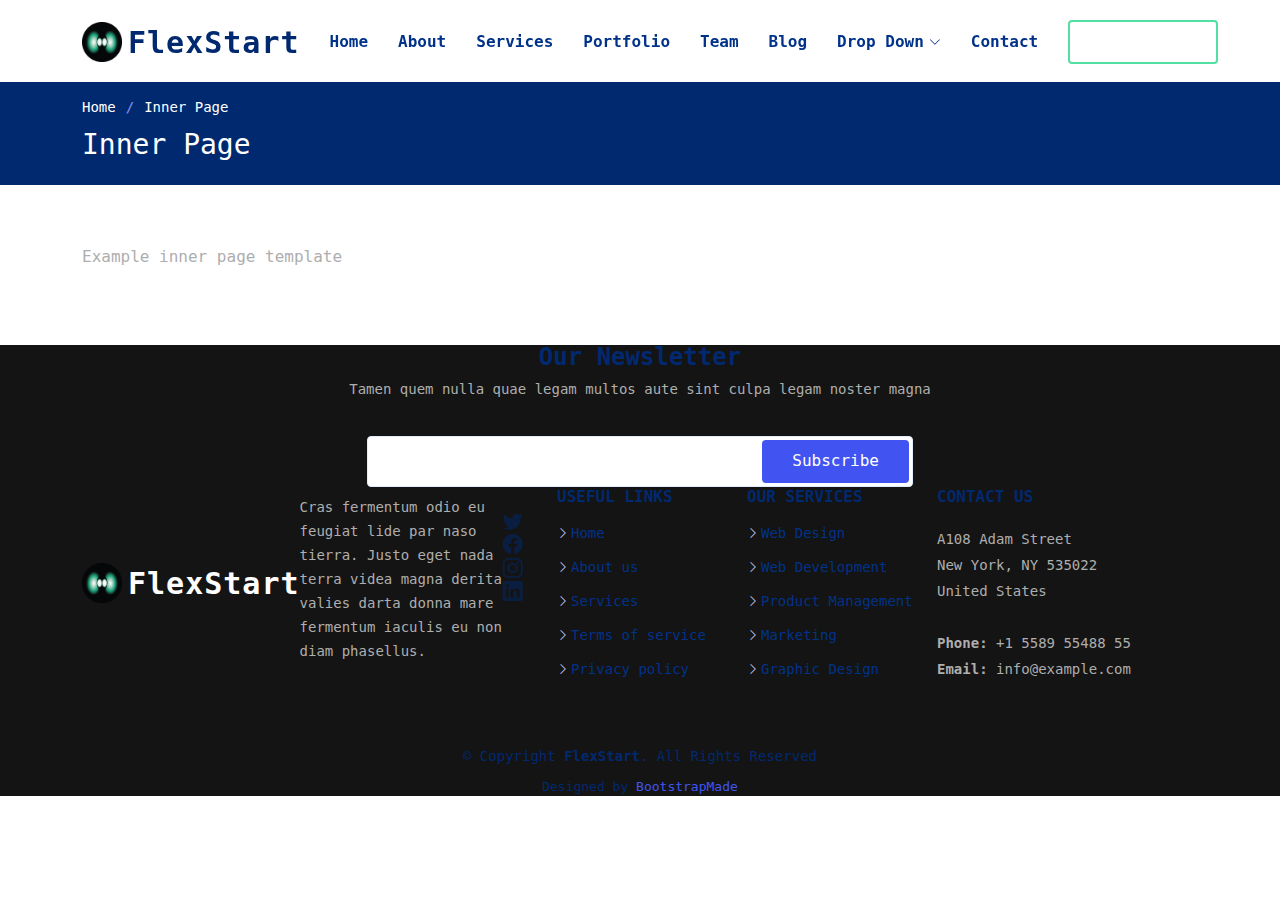
<file: inner-page.html>
<!DOCTYPE html>
<html lang="en">

<head>
  <meta charset="utf-8">
  <meta content="width=device-width, initial-scale=1.0" name="viewport">

  <title>Inner Page - FlexStart Bootstrap Template</title>
  <meta content="" name="description">
  <meta content="" name="keywords">

  <!-- Favicons -->
  <link href="assets/img/favicon.png" rel="icon">
  <link href="assets/img/apple-touch-icon.png" rel="apple-touch-icon">

  <!-- Google Fonts -->
  <link href="https://fonts.googleapis.com/css?family=Open+Sans:300,300i,400,400i,600,600i,700,700i|Nunito:300,300i,400,400i,600,600i,700,700i|Poppins:300,300i,400,400i,500,500i,600,600i,700,700i" rel="stylesheet">

  <!-- Vendor CSS Files -->
  <link href="assets/vendor/aos/aos.css" rel="stylesheet">
  <link href="assets/vendor/bootstrap/css/bootstrap.min.css" rel="stylesheet">
  <link href="assets/vendor/bootstrap-icons/bootstrap-icons.css" rel="stylesheet">
  <link href="assets/vendor/glightbox/css/glightbox.min.css" rel="stylesheet">
  <link href="assets/vendor/remixicon/remixicon.css" rel="stylesheet">
  <link href="assets/vendor/swiper/swiper-bundle.min.css" rel="stylesheet">

  <!-- Template Main CSS File -->
  <link href="assets/css/style.css" rel="stylesheet">

  <!-- =======================================================
  * Template Name: FlexStart - v1.9.0
  * Template URL: https://bootstrapmade.com/flexstart-bootstrap-startup-template/
  * Author: BootstrapMade.com
  * License: https://bootstrapmade.com/license/
  ======================================================== -->
</head>

<body>

  <!-- ======= Header ======= -->
  <header id="header" class="header fixed-top">
    <div class="container-fluid container-xl d-flex align-items-center justify-content-between">

      <a href="index.html" class="logo d-flex align-items-center">
        <img src="assets/img/logo.png" alt="">
        <span>FlexStart</span>
      </a>

      <nav id="navbar" class="navbar">
        <ul>
          <li><a class="nav-link scrollto " href="#hero">Home</a></li>
          <li><a class="nav-link scrollto" href="#about">About</a></li>
          <li><a class="nav-link scrollto" href="#services">Services</a></li>
          <li><a class="nav-link scrollto" href="#portfolio">Portfolio</a></li>
          <li><a class="nav-link scrollto" href="#team">Team</a></li>
          <li><a href="blog.html">Blog</a></li>
          <li class="dropdown"><a href="#"><span>Drop Down</span> <i class="bi bi-chevron-down"></i></a>
            <ul>
              <li><a href="#">Drop Down 1</a></li>
              <li class="dropdown"><a href="#"><span>Deep Drop Down</span> <i class="bi bi-chevron-right"></i></a>
                <ul>
                  <li><a href="#">Deep Drop Down 1</a></li>
                  <li><a href="#">Deep Drop Down 2</a></li>
                  <li><a href="#">Deep Drop Down 3</a></li>
                  <li><a href="#">Deep Drop Down 4</a></li>
                  <li><a href="#">Deep Drop Down 5</a></li>
                </ul>
              </li>
              <li><a href="#">Drop Down 2</a></li>
              <li><a href="#">Drop Down 3</a></li>
              <li><a href="#">Drop Down 4</a></li>
            </ul>
          </li>
          <li><a class="nav-link scrollto" href="#contact">Contact</a></li>
          <li><a class="getstarted scrollto" href="#about">Get Started</a></li>
        </ul>
        <i class="bi bi-list mobile-nav-toggle"></i>
      </nav><!-- .navbar -->

    </div>
  </header><!-- End Header -->

  <main id="main">

    <!-- ======= Breadcrumbs ======= -->
    <section class="breadcrumbs">
      <div class="container">

        <ol>
          <li><a href="index.html">Home</a></li>
          <li>Inner Page</li>
        </ol>
        <h2>Inner Page</h2>

      </div>
    </section><!-- End Breadcrumbs -->

    <section class="inner-page">
      <div class="container">
        <p>
          Example inner page template
        </p>
      </div>
    </section>

  </main><!-- End #main -->

  <!-- ======= Footer ======= -->
  <footer id="footer" class="footer">

    <div class="footer-newsletter">
      <div class="container">
        <div class="row justify-content-center">
          <div class="col-lg-12 text-center">
            <h4>Our Newsletter</h4>
            <p>Tamen quem nulla quae legam multos aute sint culpa legam noster magna</p>
          </div>
          <div class="col-lg-6">
            <form action="" method="post">
              <input type="email" name="email"><input type="submit" value="Subscribe">
            </form>
          </div>
        </div>
      </div>
    </div>

    <div class="footer-top">
      <div class="container">
        <div class="row gy-4">
          <div class="col-lg-5 col-md-12 footer-info">
            <a href="index.html" class="logo d-flex align-items-center">
              <img src="assets/img/logo.png" alt="">
              <span>FlexStart</span>
            </a>
            <p>Cras fermentum odio eu feugiat lide par naso tierra. Justo eget nada terra videa magna derita valies darta donna mare fermentum iaculis eu non diam phasellus.</p>
            <div class="social-links mt-3">
              <a href="#" class="twitter"><i class="bi bi-twitter"></i></a>
              <a href="#" class="facebook"><i class="bi bi-facebook"></i></a>
              <a href="#" class="instagram"><i class="bi bi-instagram"></i></a>
              <a href="#" class="linkedin"><i class="bi bi-linkedin"></i></a>
            </div>
          </div>

          <div class="col-lg-2 col-6 footer-links">
            <h4>Useful Links</h4>
            <ul>
              <li><i class="bi bi-chevron-right"></i> <a href="#">Home</a></li>
              <li><i class="bi bi-chevron-right"></i> <a href="#">About us</a></li>
              <li><i class="bi bi-chevron-right"></i> <a href="#">Services</a></li>
              <li><i class="bi bi-chevron-right"></i> <a href="#">Terms of service</a></li>
              <li><i class="bi bi-chevron-right"></i> <a href="#">Privacy policy</a></li>
            </ul>
          </div>

          <div class="col-lg-2 col-6 footer-links">
            <h4>Our Services</h4>
            <ul>
              <li><i class="bi bi-chevron-right"></i> <a href="#">Web Design</a></li>
              <li><i class="bi bi-chevron-right"></i> <a href="#">Web Development</a></li>
              <li><i class="bi bi-chevron-right"></i> <a href="#">Product Management</a></li>
              <li><i class="bi bi-chevron-right"></i> <a href="#">Marketing</a></li>
              <li><i class="bi bi-chevron-right"></i> <a href="#">Graphic Design</a></li>
            </ul>
          </div>

          <div class="col-lg-3 col-md-12 footer-contact text-center text-md-start">
            <h4>Contact Us</h4>
            <p>
              A108 Adam Street <br>
              New York, NY 535022<br>
              United States <br><br>
              <strong>Phone:</strong> +1 5589 55488 55<br>
              <strong>Email:</strong> info@example.com<br>
            </p>

          </div>

        </div>
      </div>
    </div>

    <div class="container">
      <div class="copyright">
        &copy; Copyright <strong><span>FlexStart</span></strong>. All Rights Reserved
      </div>
      <div class="credits">
        <!-- All the links in the footer should remain intact. -->
        <!-- You can delete the links only if you purchased the pro version. -->
        <!-- Licensing information: https://bootstrapmade.com/license/ -->
        <!-- Purchase the pro version with working PHP/AJAX contact form: https://bootstrapmade.com/flexstart-bootstrap-startup-template/ -->
        Designed by <a href="https://bootstrapmade.com/">BootstrapMade</a>
      </div>
    </div>
  </footer><!-- End Footer -->

  <a href="#" class="back-to-top d-flex align-items-center justify-content-center"><i class="bi bi-arrow-up-short"></i></a>

  <!-- Vendor JS Files -->
  <script src="assets/vendor/purecounter/purecounter.js"></script>
  <script src="assets/vendor/aos/aos.js"></script>
  <script src="assets/vendor/bootstrap/js/bootstrap.bundle.min.js"></script>
  <script src="assets/vendor/glightbox/js/glightbox.min.js"></script>
  <script src="assets/vendor/isotope-layout/isotope.pkgd.min.js"></script>
  <script src="assets/vendor/swiper/swiper-bundle.min.js"></script>
  <script src="assets/vendor/php-email-form/validate.js"></script>

  <!-- Template Main JS File -->
  <script src="assets/js/main.js"></script>

</body>

</html>
</file>
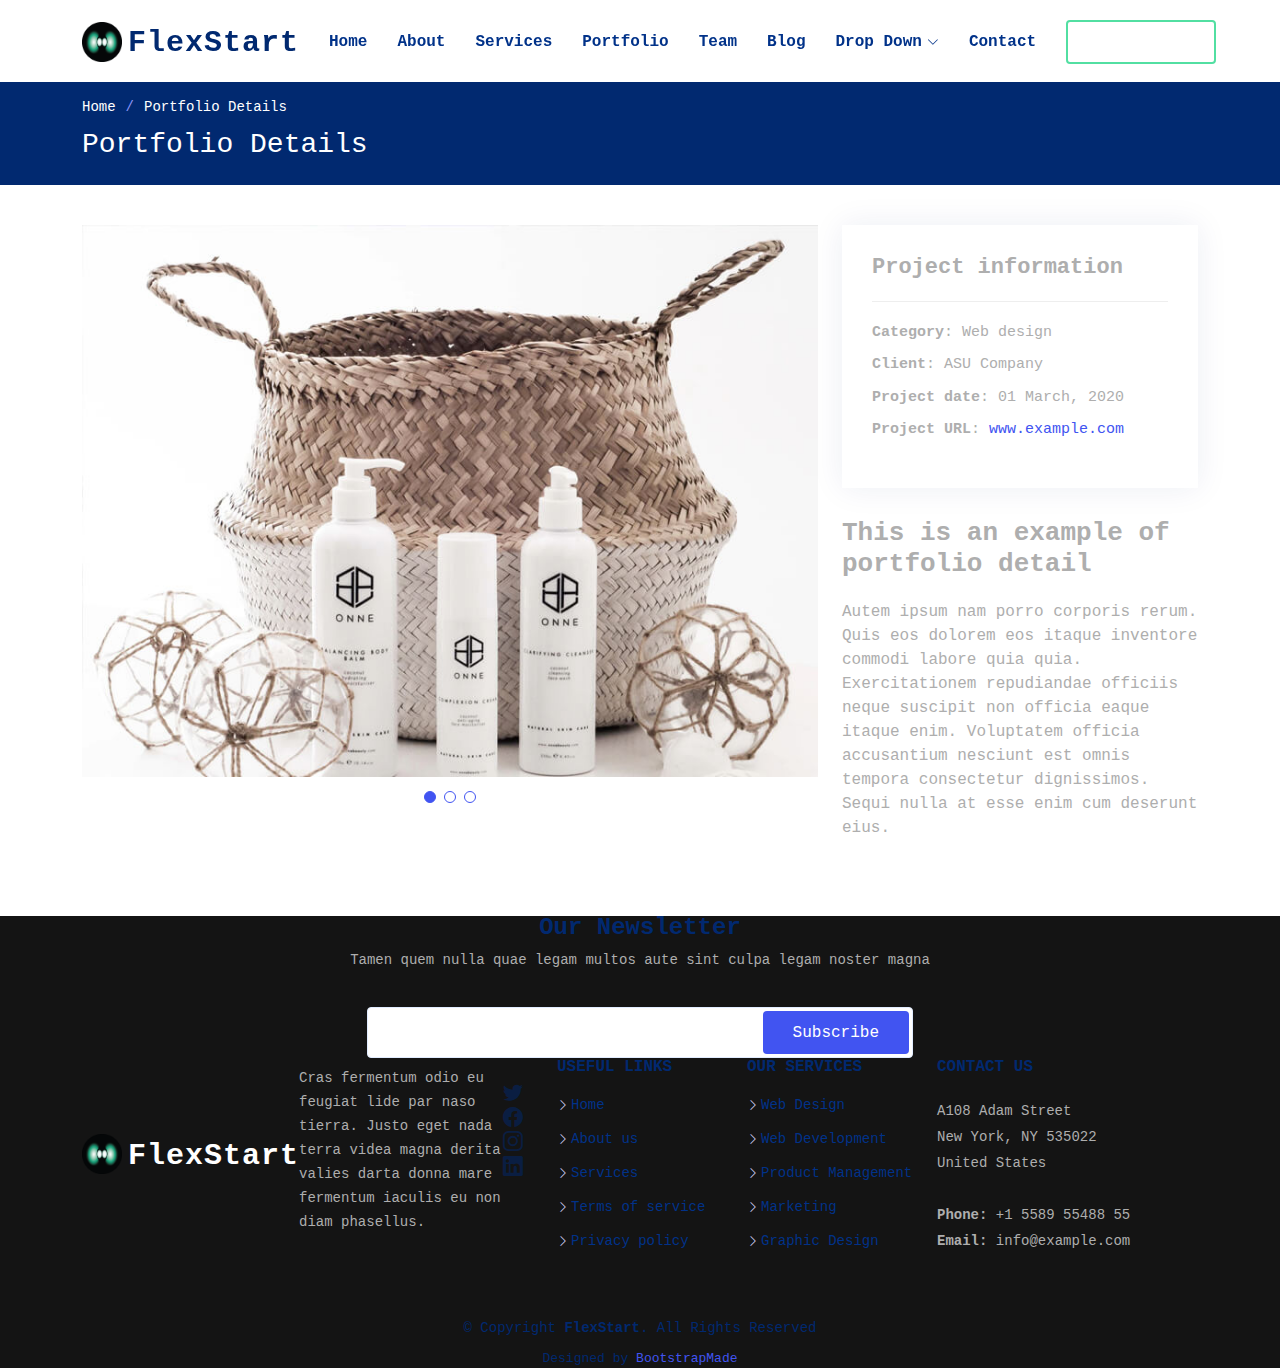
<file: portfolio-details.html>
<!DOCTYPE html>
<html lang="en">

<head>
  <meta charset="utf-8">
  <meta content="width=device-width, initial-scale=1.0" name="viewport">

  <title>Portfolio Details - FlexStart Bootstrap Template</title>
  <meta content="" name="description">
  <meta content="" name="keywords">

  <!-- Favicons -->
  <link href="assets/img/favicon.png" rel="icon">
  <link href="assets/img/apple-touch-icon.png" rel="apple-touch-icon">

  <!-- Google Fonts -->
  <link href="https://fonts.googleapis.com/css?family=Open+Sans:300,300i,400,400i,600,600i,700,700i|Nunito:300,300i,400,400i,600,600i,700,700i|Poppins:300,300i,400,400i,500,500i,600,600i,700,700i" rel="stylesheet">

  <!-- Vendor CSS Files -->
  <link href="assets/vendor/aos/aos.css" rel="stylesheet">
  <link href="assets/vendor/bootstrap/css/bootstrap.min.css" rel="stylesheet">
  <link href="assets/vendor/bootstrap-icons/bootstrap-icons.css" rel="stylesheet">
  <link href="assets/vendor/glightbox/css/glightbox.min.css" rel="stylesheet">
  <link href="assets/vendor/remixicon/remixicon.css" rel="stylesheet">
  <link href="assets/vendor/swiper/swiper-bundle.min.css" rel="stylesheet">

  <!-- Template Main CSS File -->
  <link href="assets/css/style.css" rel="stylesheet">

  <!-- =======================================================
  * Template Name: FlexStart - v1.9.0
  * Template URL: https://bootstrapmade.com/flexstart-bootstrap-startup-template/
  * Author: BootstrapMade.com
  * License: https://bootstrapmade.com/license/
  ======================================================== -->
</head>

<body>

  <!-- ======= Header ======= -->
  <header id="header" class="header fixed-top">
    <div class="container-fluid container-xl d-flex align-items-center justify-content-between">

      <a href="index.html" class="logo d-flex align-items-center">
        <img src="assets/img/logo.png" alt="">
        <span>FlexStart</span>
      </a>

      <nav id="navbar" class="navbar">
        <ul>
          <li><a class="nav-link scrollto " href="#hero">Home</a></li>
          <li><a class="nav-link scrollto" href="#about">About</a></li>
          <li><a class="nav-link scrollto" href="#services">Services</a></li>
          <li><a class="nav-link scrollto" href="#portfolio">Portfolio</a></li>
          <li><a class="nav-link scrollto" href="#team">Team</a></li>
          <li><a href="blog.html">Blog</a></li>
          <li class="dropdown"><a href="#"><span>Drop Down</span> <i class="bi bi-chevron-down"></i></a>
            <ul>
              <li><a href="#">Drop Down 1</a></li>
              <li class="dropdown"><a href="#"><span>Deep Drop Down</span> <i class="bi bi-chevron-right"></i></a>
                <ul>
                  <li><a href="#">Deep Drop Down 1</a></li>
                  <li><a href="#">Deep Drop Down 2</a></li>
                  <li><a href="#">Deep Drop Down 3</a></li>
                  <li><a href="#">Deep Drop Down 4</a></li>
                  <li><a href="#">Deep Drop Down 5</a></li>
                </ul>
              </li>
              <li><a href="#">Drop Down 2</a></li>
              <li><a href="#">Drop Down 3</a></li>
              <li><a href="#">Drop Down 4</a></li>
            </ul>
          </li>
          <li><a class="nav-link scrollto" href="#contact">Contact</a></li>
          <li><a class="getstarted scrollto" href="#about">Get Started</a></li>
        </ul>
        <i class="bi bi-list mobile-nav-toggle"></i>
      </nav><!-- .navbar -->

    </div>
  </header><!-- End Header -->

  <main id="main">

    <!-- ======= Breadcrumbs ======= -->
    <section class="breadcrumbs">
      <div class="container">

        <ol>
          <li><a href="index.html">Home</a></li>
          <li>Portfolio Details</li>
        </ol>
        <h2>Portfolio Details</h2>

      </div>
    </section><!-- End Breadcrumbs -->

    <!-- ======= Portfolio Details Section ======= -->
    <section id="portfolio-details" class="portfolio-details">
      <div class="container">

        <div class="row gy-4">

          <div class="col-lg-8">
            <div class="portfolio-details-slider swiper">
              <div class="swiper-wrapper align-items-center">

                <div class="swiper-slide">
                  <img src="assets/img/portfolio/portfolio-1.jpg" alt="">
                </div>

                <div class="swiper-slide">
                  <img src="assets/img/portfolio/portfolio-2.jpg" alt="">
                </div>

                <div class="swiper-slide">
                  <img src="assets/img/portfolio/portfolio-3.jpg" alt="">
                </div>

              </div>
              <div class="swiper-pagination"></div>
            </div>
          </div>

          <div class="col-lg-4">
            <div class="portfolio-info">
              <h3>Project information</h3>
              <ul>
                <li><strong>Category</strong>: Web design</li>
                <li><strong>Client</strong>: ASU Company</li>
                <li><strong>Project date</strong>: 01 March, 2020</li>
                <li><strong>Project URL</strong>: <a href="#">www.example.com</a></li>
              </ul>
            </div>
            <div class="portfolio-description">
              <h2>This is an example of portfolio detail</h2>
              <p>
                Autem ipsum nam porro corporis rerum. Quis eos dolorem eos itaque inventore commodi labore quia quia. Exercitationem repudiandae officiis neque suscipit non officia eaque itaque enim. Voluptatem officia accusantium nesciunt est omnis tempora consectetur dignissimos. Sequi nulla at esse enim cum deserunt eius.
              </p>
            </div>
          </div>

        </div>

      </div>
    </section><!-- End Portfolio Details Section -->

  </main><!-- End #main -->

  <!-- ======= Footer ======= -->
  <footer id="footer" class="footer">

    <div class="footer-newsletter">
      <div class="container">
        <div class="row justify-content-center">
          <div class="col-lg-12 text-center">
            <h4>Our Newsletter</h4>
            <p>Tamen quem nulla quae legam multos aute sint culpa legam noster magna</p>
          </div>
          <div class="col-lg-6">
            <form action="" method="post">
              <input type="email" name="email"><input type="submit" value="Subscribe">
            </form>
          </div>
        </div>
      </div>
    </div>

    <div class="footer-top">
      <div class="container">
        <div class="row gy-4">
          <div class="col-lg-5 col-md-12 footer-info">
            <a href="index.html" class="logo d-flex align-items-center">
              <img src="assets/img/logo.png" alt="">
              <span>FlexStart</span>
            </a>
            <p>Cras fermentum odio eu feugiat lide par naso tierra. Justo eget nada terra videa magna derita valies darta donna mare fermentum iaculis eu non diam phasellus.</p>
            <div class="social-links mt-3">
              <a href="#" class="twitter"><i class="bi bi-twitter"></i></a>
              <a href="#" class="facebook"><i class="bi bi-facebook"></i></a>
              <a href="#" class="instagram"><i class="bi bi-instagram"></i></a>
              <a href="#" class="linkedin"><i class="bi bi-linkedin"></i></a>
            </div>
          </div>

          <div class="col-lg-2 col-6 footer-links">
            <h4>Useful Links</h4>
            <ul>
              <li><i class="bi bi-chevron-right"></i> <a href="#">Home</a></li>
              <li><i class="bi bi-chevron-right"></i> <a href="#">About us</a></li>
              <li><i class="bi bi-chevron-right"></i> <a href="#">Services</a></li>
              <li><i class="bi bi-chevron-right"></i> <a href="#">Terms of service</a></li>
              <li><i class="bi bi-chevron-right"></i> <a href="#">Privacy policy</a></li>
            </ul>
          </div>

          <div class="col-lg-2 col-6 footer-links">
            <h4>Our Services</h4>
            <ul>
              <li><i class="bi bi-chevron-right"></i> <a href="#">Web Design</a></li>
              <li><i class="bi bi-chevron-right"></i> <a href="#">Web Development</a></li>
              <li><i class="bi bi-chevron-right"></i> <a href="#">Product Management</a></li>
              <li><i class="bi bi-chevron-right"></i> <a href="#">Marketing</a></li>
              <li><i class="bi bi-chevron-right"></i> <a href="#">Graphic Design</a></li>
            </ul>
          </div>

          <div class="col-lg-3 col-md-12 footer-contact text-center text-md-start">
            <h4>Contact Us</h4>
            <p>
              A108 Adam Street <br>
              New York, NY 535022<br>
              United States <br><br>
              <strong>Phone:</strong> +1 5589 55488 55<br>
              <strong>Email:</strong> info@example.com<br>
            </p>

          </div>

        </div>
      </div>
    </div>

    <div class="container">
      <div class="copyright">
        &copy; Copyright <strong><span>FlexStart</span></strong>. All Rights Reserved
      </div>
      <div class="credits">
        <!-- All the links in the footer should remain intact. -->
        <!-- You can delete the links only if you purchased the pro version. -->
        <!-- Licensing information: https://bootstrapmade.com/license/ -->
        <!-- Purchase the pro version with working PHP/AJAX contact form: https://bootstrapmade.com/flexstart-bootstrap-startup-template/ -->
        Designed by <a href="https://bootstrapmade.com/">BootstrapMade</a>
      </div>
    </div>
  </footer><!-- End Footer -->

  <a href="#" class="back-to-top d-flex align-items-center justify-content-center"><i class="bi bi-arrow-up-short"></i></a>

  <!-- Vendor JS Files -->
  <script src="assets/vendor/purecounter/purecounter.js"></script>
  <script src="assets/vendor/aos/aos.js"></script>
  <script src="assets/vendor/bootstrap/js/bootstrap.bundle.min.js"></script>
  <script src="assets/vendor/glightbox/js/glightbox.min.js"></script>
  <script src="assets/vendor/isotope-layout/isotope.pkgd.min.js"></script>
  <script src="assets/vendor/swiper/swiper-bundle.min.js"></script>
  <script src="assets/vendor/php-email-form/validate.js"></script>

  <!-- Template Main JS File -->
  <script src="assets/js/main.js"></script>

</body>

</html>
</file>
<file: assets/css/style.css>
/**
* Template Name: FlexStart - v1.9.0
* Template URL: https://bootstrapmade.com/flexstart-bootstrap-startup-template/
* Author: BootstrapMade.com
* License: https://bootstrapmade.com/license/
*/

/*--------------------------------------------------------------
# General
--------------------------------------------------------------*/
:root {
  scroll-behavior: smooth;
}

body {
  font-family: 'PT Mono', monospace;
  color: #aeaeae;
}

a {
  color: #4154f1;
  text-decoration: none;
}

a:hover {
  color: #717ff5;
  text-decoration: none;
}

h1, h2, h3, h4, h5, h6 {
  font-family: 'PT Mono', monospace;
}

/*--------------------------------------------------------------
# Sections
--------------------------------------------------------------*/
section {
  padding: 60px 0;
  overflow: hidden;
}

.section-header {
  text-align: center;
  padding-bottom: 40px;
}

.section-header h2 {
  font-size: 16px;
  letter-spacing: 5px;
  font-weight: bolder;
  margin: 0;
  color: #44f1a6;
  text-transform: uppercase;
}
.section-header p {
  margin: 10px 0 0 0;
  padding: 0;
  font-size: 42px;
  line-height: 64px;
  font-weight: 700;
  color: #ffffff;
}

.section-header h3 {
  margin: 10px 0 0 0;
  padding: 0;
  font-size: 16px;
  line-height: 24px;
  font-weight: 400;
  color: #fff;
}

.section-header.left {
  text-align: left;
}

.section-header.left h2 {
  font-size: 16px;
  letter-spacing: 5px;
  font-weight: bolder;
  margin: 0;
  color: #44f1a6;
  text-transform: uppercase;
}

.section-header.left p {
  margin: 10px 0 0 0;
  padding: 0;
  font-size: 28px;
  line-height: 64px;
  font-weight: 700;
  color: #ffffff;
}


@media (max-width: 768px) {
  .section-header p {
    font-size: 28px;
    line-height: 32px;
  }
}

/*--------------------------------------------------------------
# Breadcrumbs
--------------------------------------------------------------*/
.breadcrumbs {
  padding: 15px 0;
  background: #012970;
  min-height: 40px;
  margin-top: 82px;
  color: #fff;
}
@media (max-width: 992px) {
  .breadcrumbs {
    margin-top: 57px;
  }
}
.breadcrumbs h2 {
  font-size: 28px;
  font-weight: 500;
}
.breadcrumbs ol {
  display: flex;
  flex-wrap: wrap;
  list-style: none;
  padding: 0 0 10px 0;
  margin: 0;
  font-size: 14px;
}
.breadcrumbs ol a {
  color: #fff;
  transition: 0.3s;
}
.breadcrumbs ol a:hover {
  text-decoration: underline;
}
.breadcrumbs ol li + li {
  padding-left: 10px;
}
.breadcrumbs ol li + li::before {
  display: inline-block;
  padding-right: 10px;
  color: #8894f6;
  content: "/";
}

/*--------------------------------------------------------------
# Back to top button
--------------------------------------------------------------*/
.back-to-top {
  position: fixed;
  visibility: hidden;
  opacity: 0;
  right: 15px;
  bottom: 15px;
  z-index: 99999;
  background: #44f1a6;
  width: 40px;
  height: 40px;
  border-radius: 4px;
  transition: all 0.4s;
}
.back-to-top i {
  font-size: 24px;
  color: rgb(0, 0, 0);
  line-height: 0;
}
.back-to-top:hover {
  background: #2cef9a;
  color: rgb(0, 0, 0);
}
.back-to-top.active {
  visibility: visible;
  opacity: 1;
}

/*--------------------------------------------------------------
# Disable aos animation delay on mobile devices
--------------------------------------------------------------*/
@media screen and (max-width: 768px) {
  [data-aos-delay] {
    transition-delay: 0 !important;
  }
}
/*--------------------------------------------------------------
# Header
--------------------------------------------------------------*/
.header {
  transition: all 0.5s;
  z-index: 997;
  padding: 20px 0;
}
.header.header-scrolled {
  background: #020202;
  padding: 15px 0;
  box-shadow: 0px 2px 20px rgba(1, 41, 112, 0.1);
}
.header .logo {
  line-height: 0;
}
.header .logo img {
  max-height: 40px;
  margin-right: 6px;
}
.header .logo span {
  font-size: 30px;
  font-weight: 700;
  letter-spacing: 1px;
  color: #012970;
  font-family: 'PT Mono', monospace;
  margin-top: 3px;
}

/*--------------------------------------------------------------
# Navigation Menu
--------------------------------------------------------------*/
/**
* Desktop Navigation 
*/
.navbar {
  padding: 0;
}
.navbar ul {
  margin: 0;
  padding: 0;
  display: flex;
  list-style: none;
  align-items: center;
}
.navbar li {
  position: relative;
}
.navbar a, .navbar a:focus {
  display: flex;
  align-items: center;
  justify-content: space-between;
  padding: 10px 0 10px 30px;
  font-family: 'PT Mono', monospace;
  font-size: 16px;
  font-weight: 700;
  color: #013289;
  white-space: nowrap;
  transition: 0.3s;
}
.navbar a i, .navbar a:focus i {
  font-size: 12px;
  line-height: 0;
  margin-left: 5px;
}
.navbar a:hover, .navbar .active, .navbar .active:focus, .navbar li:hover > a {
  color: #4154f1;
}
.navbar .getstarted, .navbar .getstarted:focus {
  /* background: #46b08f; */
  border: 2px solid #52dfa2;
  padding: 8px 20px;
  margin-left: 30px;
  border-radius: 4px;
  color: #fff;
}

.navbar .getstarted:hover, .navbar .getstarted:focus:hover {
  color: #fff;
  border: 2px solid #44f1a6;
  /* background: #46b08f; */
}

.navbar .dropdown ul {
  display: block;
  position: absolute;
  left: 14px;
  top: calc(100% + 30px);
  margin: 0;
  padding: 10px 0;
  z-index: 99;
  opacity: 0;
  visibility: hidden;
  background: #fff;
  box-shadow: 0px 0px 30px rgba(127, 137, 161, 0.25);
  transition: 0.3s;
  border-radius: 4px;
}
.navbar .dropdown ul li {
  min-width: 200px;
}
.navbar .dropdown ul a {
  padding: 10px 20px;
  font-size: 15px;
  text-transform: none;
  font-weight: 600;
}
.navbar .dropdown ul a i {
  font-size: 12px;
}
.navbar .dropdown ul a:hover, .navbar .dropdown ul .active:hover, .navbar .dropdown ul li:hover > a {
  color: #4154f1;
}
.navbar .dropdown:hover > ul {
  opacity: 1;
  top: 100%;
  visibility: visible;
}
.navbar .dropdown .dropdown ul {
  top: 0;
  left: calc(100% - 30px);
  visibility: hidden;
}
.navbar .dropdown .dropdown:hover > ul {
  opacity: 1;
  top: 0;
  left: 100%;
  visibility: visible;
}
@media (max-width: 1366px) {
  .navbar .dropdown .dropdown ul {
    left: -90%;
  }
  .navbar .dropdown .dropdown:hover > ul {
    left: -100%;
  }
}

/**
* Mobile Navigation 
*/
.mobile-nav-toggle {
  color: #ffffff;
  font-size: 28px;
  cursor: pointer;
  display: none;
  line-height: 0;
  transition: 0.5s;
  visibility: hidden;
}
.mobile-nav-toggle.bi-x {
  color: #fff;
}

@media (max-width: 991px) {
  .mobile-nav-toggle {
    display: block;
  }

  .navbar ul {
    display: none;
  }
}
.navbar-mobile {
  position: fixed;
  overflow: hidden;
  top: 0;
  right: 0;
  left: 0;
  bottom: 0;
  background: rgba(1, 22, 61, 0.9);
  transition: 0.3s;
}
.navbar-mobile .mobile-nav-toggle {
  position: absolute;
  top: 15px;
  right: 15px;
}
.navbar-mobile ul {
  display: block;
  position: absolute;
  top: 55px;
  right: 15px;
  bottom: 15px;
  left: 15px;
  padding: 10px 0;
  border-radius: 10px;
  background-color: #fff;
  overflow-y: auto;
  transition: 0.3s;
}
.navbar-mobile a, .navbar-mobile a:focus {
  padding: 10px 20px;
  font-size: 15px;
  color: #012970;
}
.navbar-mobile a:hover, .navbar-mobile .active, .navbar-mobile li:hover > a {
  color: #4154f1;
}
.navbar-mobile .getstarted, .navbar-mobile .getstarted:focus {
  margin: 15px;
}
.navbar-mobile .dropdown ul {
  position: static;
  display: none;
  margin: 10px 20px;
  padding: 10px 0;
  z-index: 99;
  opacity: 1;
  visibility: visible;
  background: #fff;
  box-shadow: 0px 0px 30px rgba(127, 137, 161, 0.25);
}
.navbar-mobile .dropdown ul li {
  min-width: 200px;
}
.navbar-mobile .dropdown ul a {
  padding: 10px 20px;
}
.navbar-mobile .dropdown ul a i {
  font-size: 12px;
}
.navbar-mobile .dropdown ul a:hover, .navbar-mobile .dropdown ul .active:hover, .navbar-mobile .dropdown ul li:hover > a {
  color: #4154f1;
}
.navbar-mobile .dropdown > .dropdown-active {
  display: block;
}

/*--------------------------------------------------------------
# Hero Section
--------------------------------------------------------------*/
.hero {
  width: 100%;
  height: 100vh;
  background: url(../img/BG.jpg) top center no-repeat;
  background-size: cover;
  /* background-color: #050708; */
}
.hero h1 {
  margin: 0;
  font-size: 48px;
  font-weight: 700;
  color: #ededed;
}
.hero h2 {
  color: #444444;
  margin: 15px 0 0 0;
  font-size: 26px;
}
.hero .btn-get-started {
  margin-top: 30px;
  line-height: 0;
  padding: 15px 40px;
  border-radius: 4px;
  transition: 0.5s;
  color: #fff;
  background: #46b08f;
  box-shadow: 0px 5px 30px rgba(65, 84, 241, 0.4);
}
.hero .btn-get-started span {
  font-family: 'PT Mono', monospace;
  font-weight: 600;
  font-size: 16px;
  letter-spacing: 1px;
}
.hero .btn-get-started i {
  margin-left: 5px;
  font-size: 18px;
  transition: 0.3s;
}
.hero .btn-get-started:hover i {
  transform: translateX(5px);
}
.hero .hero-img {
  text-align: right;
}
@media (min-width: 1024px) {
  .hero {
    background-attachment: fixed;
  }
}
@media (max-width: 991px) {
  .hero {
    height: auto;
    padding: 120px 0 60px 0;
  }
  .hero .hero-img {
    text-align: center;
    margin-top: 80px;
  }
  .hero .hero-img img {
    width: 80%;
  }
}
@media (max-width: 768px) {
  .hero {
    text-align: center;
  }
  .hero h1 {
    font-size: 32px;
  }
  .hero h2 {
    font-size: 24px;
  }
  .hero .hero-img img {
    width: 100%;
  }
}

/*--------------------------------------------------------------
# Index Page
--------------------------------------------------------------*/
/*--------------------------------------------------------------
# About
--------------------------------------------------------------*/
.about .content {
  background-color: #f6f9ff;
  padding: 40px;
}
.about h3 {
  font-size: 14px;
  font-weight: 700;
  color: #4154f1;
  text-transform: uppercase;
}
.about h2 {
  font-size: 24px;
  font-weight: 700;
  color: #012970;
}
.about p {
  margin: 15px 0 30px 0;
  line-height: 24px;
}
.about .btn-read-more {
  line-height: 0;
  padding: 15px 40px;
  border-radius: 4px;
  transition: 0.5s;
  color: #fff;
  background: #4154f1;
  box-shadow: 0px 5px 25px rgba(65, 84, 241, 0.3);
}
.about .btn-read-more span {
  font-family: 'PT Mono', monospace;
  font-weight: 600;
  font-size: 16px;
  letter-spacing: 1px;
}
.about .btn-read-more i {
  margin-left: 5px;
  font-size: 18px;
  transition: 0.3s;
}
.about .btn-read-more:hover i {
  transform: translateX(5px);
}

/*--------------------------------------------------------------
# Values
--------------------------------------------------------------*/
.values .box {
  padding: 30px;
  box-shadow: 0px 0 5px rgba(1, 41, 112, 0.08);
  text-align: center;
  transition: 0.3s;
  height: 100%;
}
.values .box img {
  padding: 30px 50px;
  transition: 0.5s;
  transform: scale(1.1);
}
.values .box h3 {
  font-size: 24px;
  color: #012970;
  font-weight: 700;
  margin-bottom: 18px;
}
.values .box:hover {
  box-shadow: 0px 0 30px rgba(1, 41, 112, 0.08);
}
.values .box:hover img {
  transform: scale(1);
}

/*--------------------------------------------------------------
# Counts
--------------------------------------------------------------*/
.counts {
  padding: 70px 0 60px;
}
.counts .count-box {
  display: flex;
  align-items: center;
  padding: 30px;
  width: 100%;
  background: #fff;
  box-shadow: 0px 0 30px rgba(1, 41, 112, 0.08);
}
.counts .count-box i {
  font-size: 42px;
  line-height: 0;
  margin-right: 20px;
  color: #4154f1;
}
.counts .count-box span {
  font-size: 36px;
  display: block;
  font-weight: 600;
  color: #0b198f;
}
.counts .count-box p {
  padding: 0;
  margin: 0;
  font-family: 'PT Mono', monospace;
  font-size: 14px;
}

/*--------------------------------------------------------------
# Features
--------------------------------------------------------------*/
.features .feature-box {
  padding: 24px 20px;
  box-shadow: 0px 0 30px rgba(1, 41, 112, 0.08);
  transition: 0.3s;
  height: 100%;
}
.features .feature-box h3 {
  font-size: 18px;
  color: #012970;
  font-weight: 700;
  margin: 0;
}
.features .feature-box i {
  line-height: 0;
  background: #ecf3ff;
  padding: 4px;
  margin-right: 10px;
  font-size: 24px;
  border-radius: 3px;
  transition: 0.3s;
}
.features .feature-box:hover i {
  background: #4154f1;
  color: #fff;
}
.features .feture-tabs {
  margin-top: 120px;
}
.features .feture-tabs h3 {
  color: #012970;
  font-weight: 700;
  font-size: 32px;
  margin-bottom: 10px;
}
@media (max-width: 768px) {
  .features .feture-tabs h3 {
    font-size: 28px;
  }
}
.features .feture-tabs .nav-pills {
  border-bottom: 1px solid #eee;
}
.features .feture-tabs .nav-link {
  background: none;
  text-transform: uppercase;
  font-size: 15px;
  font-weight: 600;
  color: #012970;
  padding: 12px 0;
  margin-right: 25px;
  margin-bottom: -2px;
  border-radius: 0;
}
.features .feture-tabs .nav-link.active {
  color: #4154f1;
  border-bottom: 3px solid #4154f1;
}
.features .feture-tabs .tab-content h4 {
  font-size: 18px;
  margin: 0;
  font-weight: 700;
  color: #012970;
}
.features .feture-tabs .tab-content i {
  font-size: 24px;
  line-height: 0;
  margin-right: 8px;
  color: #4154f1;
}
.features .feature-icons {
  margin-top: 120px;
}
.features .feature-icons h3 {
  color: #012970;
  font-weight: 700;
  font-size: 32px;
  margin-bottom: 20px;
  text-align: center;
}
@media (max-width: 768px) {
  .features .feature-icons h3 {
    font-size: 28px;
  }
}
.features .feature-icons .content .icon-box {
  display: flex;
}
.features .feature-icons .content .icon-box h4 {
  font-size: 20px;
  font-weight: 700;
  margin: 0 0 10px 0;
  color: #012970;
}
.features .feature-icons .content .icon-box i {
  font-size: 44px;
  line-height: 44px;
  color: #0245bc;
  margin-right: 15px;
}
.features .feature-icons .content .icon-box p {
  font-size: 15px;
  color: #848484;
}

/*--------------------------------------------------------------
# Services
--------------------------------------------------------------*/
.services .service-box {
  box-shadow: 0px 0 30px rgba(1, 41, 112, 0.08);
  height: 100%;
  padding: 60px 30px;
  text-align: center;
  transition: 0.3s;
  border-radius: 5px;
}
.services .service-box .icon {
  font-size: 36px;
  padding: 40px 20px;
  border-radius: 4px;
  position: relative;
  margin-bottom: 25px;
  display: inline-block;
  line-height: 0;
  transition: 0.3s;
}
.services .service-box h3 {
  color: #444444;
  font-weight: 700;
}
.services .service-box .read-more {
  display: inline-flex;
  align-items: center;
  justify-content: center;
  font-weight: 600;
  font-size: 16px;
  padding: 8px 20px;
}
.services .service-box .read-more i {
  line-height: 0;
  margin-left: 5px;
  font-size: 18px;
}
.services .service-box.blue {
  border-bottom: 3px solid #2db6fa;
}
.services .service-box.blue .icon {
  color: #2db6fa;
  background: #dbf3fe;
}
.services .service-box.blue .read-more {
  color: #2db6fa;
}
.services .service-box.blue:hover {
  background: #2db6fa;
}
.services .service-box.orange {
  border-bottom: 3px solid #f68c09;
}
.services .service-box.orange .icon {
  color: #f68c09;
  background: #fde3c4;
}
.services .service-box.orange .read-more {
  color: #f68c09;
}
.services .service-box.orange:hover {
  background: #f68c09;
}
.services .service-box.green {
  border-bottom: 3px solid #08da4e;
}
.services .service-box.green .icon {
  color: #08da4e;
  background: #cffddf;
}
.services .service-box.green .read-more {
  color: #08da4e;
}
.services .service-box.green:hover {
  background: #08da4e;
}
.services .service-box.red {
  border-bottom: 3px solid #e9222c;
}
.services .service-box.red .icon {
  color: #e9222c;
  background: #fef7f8;
}
.services .service-box.red .read-more {
  color: #e9222c;
}
.services .service-box.red:hover {
  background: #e9222c;
}
.services .service-box.purple {
  border-bottom: 3px solid #b50edf;
}
.services .service-box.purple .icon {
  color: #b50edf;
  background: #f8e4fd;
}
.services .service-box.purple .read-more {
  color: #b50edf;
}
.services .service-box.purple:hover {
  background: #b50edf;
}
.services .service-box.pink {
  border-bottom: 3px solid #f51f9c;
}
.services .service-box.pink .icon {
  color: #f51f9c;
  background: #feecf7;
}
.services .service-box.pink .read-more {
  color: #f51f9c;
}
.services .service-box.pink:hover {
  background: #f51f9c;
}
.services .service-box:hover h3, .services .service-box:hover p, .services .service-box:hover .read-more {
  color: #fff;
}
.services .service-box:hover .icon {
  background: #fff;
}

/*--------------------------------------------------------------
# Pricing
--------------------------------------------------------------*/
.pricing .box {
  padding: 40px 20px;
  background: #fff;
  text-align: center;
  box-shadow: 0px 0 30px rgba(1, 41, 112, 0.08);
  border-radius: 4px;
  position: relative;
  overflow: hidden;
  transition: 0.3s;
}
.pricing .box:hover {
  transform: scale(1.1);
  box-shadow: 0px 0 30px rgba(1, 41, 112, 0.1);
}
.pricing h3 {
  font-weight: 700;
  font-size: 18px;
  margin-bottom: 15px;
}
.pricing .price {
  font-size: 36px;
  color: #444444;
  font-weight: 600;
  font-family: "Poppins", sans-serif;
}
.pricing .price sup {
  font-size: 20px;
  top: -15px;
  left: -3px;
}
.pricing .price span {
  color: #bababa;
  font-size: 16px;
  font-weight: 300;
}
.pricing img {
  padding: 30px 40px;
}
.pricing ul {
  padding: 0;
  list-style: none;
  color: #444444;
  text-align: center;
  line-height: 26px;
  font-size: 16px;
  margin-bottom: 25px;
}
.pricing ul li {
  padding-bottom: 10px;
}
.pricing ul .na {
  color: #ccc;
  text-decoration: line-through;
}
.pricing .btn-buy {
  display: inline-block;
  padding: 8px 40px 10px 40px;
  border-radius: 50px;
  color: #4154f1;
  transition: none;
  font-size: 16px;
  font-weight: 400;
  font-family: 'PT Mono', monospace;
  font-weight: 600;
  transition: 0.3s;
  border: 1px solid #4154f1;
}
.pricing .btn-buy:hover {
  background: #4154f1;
  color: #fff;
}
.pricing .featured {
  width: 200px;
  position: absolute;
  top: 18px;
  right: -68px;
  transform: rotate(45deg);
  z-index: 1;
  font-size: 14px;
  padding: 1px 0 3px 0;
  background: #4154f1;
  color: #fff;
}

/*--------------------------------------------------------------
# F.A.Q
--------------------------------------------------------------*/
.faq .accordion-collapse {
  border: 0;
}
.faq .accordion-button {
  padding: 15px 15px 20px 0;
  font-weight: 600;
  border: 0;
  font-size: 18px;
  color: #444444;
  text-align: left;
}
.faq .accordion-button:focus {
  box-shadow: none;
}
.faq .accordion-button:not(.collapsed) {
  background: none;
  color: #4154f1;
  border-bottom: 0;
}
.faq .accordion-body {
  padding: 0 0 25px 0;
  border: 0;
}

/*--------------------------------------------------------------
# Portfolio
--------------------------------------------------------------*/
.portfolio #portfolio-flters {
  padding: 0;
  margin: 0 auto 25px auto;
  list-style: none;
  text-align: center;
  background: white;
  border-radius: 50px;
  padding: 2px 15px;
}
.portfolio #portfolio-flters li {
  cursor: pointer;
  display: inline-block;
  padding: 8px 20px 10px 20px;
  font-size: 15px;
  font-weight: 600;
  line-height: 1;
  color: #444444;
  margin: 0 4px 8px 4px;
  transition: 0.3s;
  border-radius: 50px;
  border: 1px solid #fff;
}
.portfolio #portfolio-flters li:hover, .portfolio #portfolio-flters li.filter-active {
  color: #4154f1;
  border-color: #4154f1;
}
.portfolio #portfolio-flters li:last-child {
  margin-right: 0;
}
.portfolio .portfolio-wrap {
  transition: 0.3s;
  position: relative;
  overflow: hidden;
  z-index: 1;
  background: rgba(255, 255, 255, 0.75);
}
.portfolio .portfolio-wrap::before {
  content: "";
  background: rgba(255, 255, 255, 0.75);
  position: absolute;
  left: 30px;
  right: 30px;
  top: 30px;
  bottom: 30px;
  transition: all ease-in-out 0.3s;
  z-index: 2;
  opacity: 0;
}
.portfolio .portfolio-wrap img {
  transition: 1s;
}
.portfolio .portfolio-wrap .portfolio-info {
  opacity: 0;
  position: absolute;
  top: 0;
  left: 0;
  right: 0;
  bottom: 0;
  text-align: center;
  z-index: 3;
  transition: all ease-in-out 0.3s;
  display: flex;
  flex-direction: column;
  justify-content: center;
  align-items: center;
}
.portfolio .portfolio-wrap .portfolio-info::before {
  display: block;
  content: "";
  width: 48px;
  height: 48px;
  position: absolute;
  top: 35px;
  left: 35px;
  border-top: 3px solid rgba(1, 41, 112, 0.2);
  border-left: 3px solid rgba(1, 41, 112, 0.2);
  transition: all 0.5s ease 0s;
  z-index: 9994;
}
.portfolio .portfolio-wrap .portfolio-info::after {
  display: block;
  content: "";
  width: 48px;
  height: 48px;
  position: absolute;
  bottom: 35px;
  right: 35px;
  border-bottom: 3px solid rgba(1, 41, 112, 0.2);
  border-right: 3px solid rgba(1, 41, 112, 0.2);
  transition: all 0.5s ease 0s;
  z-index: 9994;
}
.portfolio .portfolio-wrap .portfolio-info h4 {
  font-size: 20px;
  color: #012970;
  font-weight: 700;
}
.portfolio .portfolio-wrap .portfolio-info p {
  color: #012970;
  font-weight: 600;
  font-size: 14px;
  text-transform: uppercase;
  padding: 0;
  margin: 0;
}
.portfolio .portfolio-wrap .portfolio-links {
  text-align: center;
  z-index: 4;
}
.portfolio .portfolio-wrap .portfolio-links a {
  color: #fff;
  background: #4154f1;
  margin: 10px 2px;
  width: 36px;
  height: 36px;
  display: inline-flex;
  align-items: center;
  justify-content: center;
  border-radius: 50%;
  transition: 0.3s;
}
.portfolio .portfolio-wrap .portfolio-links a i {
  font-size: 24px;
  line-height: 0;
}
.portfolio .portfolio-wrap .portfolio-links a:hover {
  background: #5969f3;
}
.portfolio .portfolio-wrap:hover img {
  transform: scale(1.1);
}
.portfolio .portfolio-wrap:hover::before {
  top: 0;
  left: 0;
  right: 0;
  bottom: 0;
  opacity: 1;
}
.portfolio .portfolio-wrap:hover .portfolio-info {
  opacity: 1;
}
.portfolio .portfolio-wrap:hover .portfolio-info::before {
  top: 15px;
  left: 15px;
}
.portfolio .portfolio-wrap:hover .portfolio-info::after {
  bottom: 15px;
  right: 15px;
}

/*--------------------------------------------------------------
# Portfolio Details
--------------------------------------------------------------*/
.portfolio-details {
  padding-top: 40px;
}
.portfolio-details .portfolio-details-slider img {
  width: 100%;
}
.portfolio-details .portfolio-details-slider .swiper-pagination {
  margin-top: 20px;
  position: relative;
}
.portfolio-details .portfolio-details-slider .swiper-pagination .swiper-pagination-bullet {
  width: 12px;
  height: 12px;
  background-color: #fff;
  opacity: 1;
  border: 1px solid #4154f1;
}
.portfolio-details .portfolio-details-slider .swiper-pagination .swiper-pagination-bullet-active {
  background-color: #4154f1;
}
.portfolio-details .portfolio-info {
  padding: 30px;
  box-shadow: 0px 0 30px rgba(1, 41, 112, 0.08);
}
.portfolio-details .portfolio-info h3 {
  font-size: 22px;
  font-weight: 700;
  margin-bottom: 20px;
  padding-bottom: 20px;
  border-bottom: 1px solid #eee;
}
.portfolio-details .portfolio-info ul {
  list-style: none;
  padding: 0;
  font-size: 15px;
}
.portfolio-details .portfolio-info ul li + li {
  margin-top: 10px;
}
.portfolio-details .portfolio-description {
  padding-top: 30px;
}
.portfolio-details .portfolio-description h2 {
  font-size: 26px;
  font-weight: 700;
  margin-bottom: 20px;
}
.portfolio-details .portfolio-description p {
  padding: 0;
}

/*--------------------------------------------------------------
# Testimonials
--------------------------------------------------------------*/
.testimonials .testimonial-item {
  box-sizing: content-box;
  padding: 30px;
  margin: 40px 30px;
  box-shadow: 0px 0 20px rgba(1, 41, 112, 0.1);
  background: #fff;
  min-height: 320px;
  display: flex;
  flex-direction: column;
  text-align: center;
  transition: 0.3s;
}
.testimonials .testimonial-item .stars {
  margin-bottom: 15px;
}
.testimonials .testimonial-item .stars i {
  color: #ffc107;
  margin: 0 1px;
}
.testimonials .testimonial-item .testimonial-img {
  width: 90px;
  border-radius: 50%;
  border: 4px solid #fff;
  margin: 0 auto;
}
.testimonials .testimonial-item h3 {
  font-size: 18px;
  font-weight: bold;
  margin: 10px 0 5px 0;
  color: #111;
}
.testimonials .testimonial-item h4 {
  font-size: 14px;
  color: #999;
  margin: 0;
}
.testimonials .testimonial-item p {
  font-style: italic;
  margin: 0 auto 15px auto;
}
.testimonials .swiper-pagination {
  margin-top: 20px;
  position: relative;
}
.testimonials .swiper-pagination .swiper-pagination-bullet {
  width: 12px;
  height: 12px;
  background-color: #fff;
  opacity: 1;
  border: 1px solid #4154f1;
}
.testimonials .swiper-pagination .swiper-pagination-bullet-active {
  background-color: #4154f1;
}
.testimonials .swiper-slide {
  opacity: 0.3;
}
@media (max-width: 1199px) {
  .testimonials .swiper-slide-active {
    opacity: 1;
  }
  .testimonials .swiper-pagination {
    margin-top: 0;
  }
}
@media (min-width: 1200px) {
  .testimonials .swiper-slide-next {
    opacity: 1;
    transform: scale(1.12);
  }
}

/*--------------------------------------------------------------
# Team
--------------------------------------------------------------*/
.team {
  background: #fff;
  padding: 60px 0;
}
.team .member {
  overflow: hidden;
  text-align: center;
  border-radius: 5px;
  background: #fff;
  box-shadow: 0px 0 30px rgba(1, 41, 112, 0.08);
  transition: 0.3s;
}
.team .member .member-img {
  position: relative;
  overflow: hidden;
}
.team .member .member-img:after {
  position: absolute;
  content: "";
  left: 0;
  bottom: 0;
  height: 100%;
  width: 100%;
  background: url(../img/team-shape.svg) no-repeat center bottom;
  background-size: contain;
  z-index: 1;
}
.team .member .social {
  position: absolute;
  right: -100%;
  top: 30px;
  opacity: 0;
  border-radius: 4px;
  transition: 0.5s;
  background: rgba(255, 255, 255, 0.3);
  z-index: 2;
}
.team .member .social a {
  transition: color 0.3s;
  color: rgba(1, 41, 112, 0.5);
  margin: 15px 12px;
  display: block;
  line-height: 0;
  text-align: center;
}
.team .member .social a:hover {
  color: rgba(1, 41, 112, 0.8);
}
.team .member .social i {
  font-size: 18px;
}
.team .member .member-info {
  padding: 10px 15px 20px 15px;
}
.team .member .member-info h4 {
  font-weight: 700;
  margin-bottom: 5px;
  font-size: 20px;
  color: #012970;
}
.team .member .member-info span {
  display: block;
  font-size: 14px;
  font-weight: 400;
  color: #aaaaaa;
}
.team .member .member-info p {
  font-style: italic;
  font-size: 14px;
  padding-top: 15px;
  line-height: 26px;
  color: #5e5e5e;
}
.team .member:hover {
  transform: scale(1.08);
  box-shadow: 0px 0 30px rgba(1, 41, 112, 0.1);
}
.team .member:hover .social {
  right: 8px;
  opacity: 1;
}

/*--------------------------------------------------------------
# Clients
--------------------------------------------------------------*/
.clients .clients-slider .swiper-slide img {
  opacity: 0.5;
  transition: 0.3s;
}
.clients .clients-slider .swiper-slide img:hover {
  opacity: 1;
}
.clients .clients-slider .swiper-pagination {
  margin-top: 20px;
  position: relative;
}
.clients .clients-slider .swiper-pagination .swiper-pagination-bullet {
  width: 12px;
  height: 12px;
  background-color: #fff;
  opacity: 1;
  border: 1px solid #4154f1;
}
.clients .clients-slider .swiper-pagination .swiper-pagination-bullet-active {
  background-color: #4154f1;
}

/*--------------------------------------------------------------
# Recent Blog Posts
--------------------------------------------------------------*/
.recent-blog-posts .post-box {
  box-shadow: 0px 0 30px rgba(1, 41, 112, 0.08);
  transition: 0.3s;
  height: 100%;
  overflow: hidden;
  padding: 30px;
  border-radius: 8px;
  position: relative;
  display: flex;
  flex-direction: column;
}
.recent-blog-posts .post-box .post-img {
  overflow: hidden;
  margin: -30px -30px 15px -30px;
  position: relative;
}
.recent-blog-posts .post-box .post-img img {
  transition: 0.5s;
}
.recent-blog-posts .post-box .post-date {
  font-size: 16px;
  font-weight: 600;
  color: rgba(1, 41, 112, 0.6);
  display: block;
  margin-bottom: 10px;
}
.recent-blog-posts .post-box .post-title {
  font-size: 24px;
  color: #012970;
  font-weight: 700;
  margin-bottom: 18px;
  position: relative;
  transition: 0.3s;
}
.recent-blog-posts .post-box .readmore {
  display: flex;
  align-items: center;
  font-weight: 600;
  line-height: 1;
  transition: 0.3s;
}
.recent-blog-posts .post-box .readmore i {
  line-height: 0;
  margin-left: 4px;
  font-size: 18px;
}
.recent-blog-posts .post-box:hover .post-title {
  color: #4154f1;
}
.recent-blog-posts .post-box:hover .post-img img {
  transform: rotate(6deg) scale(1.2);
}

/*--------------------------------------------------------------
# Contact
--------------------------------------------------------------*/
.contact .info-box {
  color: #444444;
  background: #fafbff;
  padding: 30px;
}
.contact .info-box i {
  font-size: 38px;
  line-height: 0;
  color: #4154f1;
}
.contact .info-box h3 {
  font-size: 20px;
  color: #012970;
  font-weight: 700;
  margin: 20px 0 10px 0;
}
.contact .info-box p {
  padding: 0;
  line-height: 24px;
  font-size: 14px;
  margin-bottom: 0;
}
.contact .php-email-form {
  background: #fafbff;
  padding: 30px;
  height: 100%;
}
.contact .php-email-form .error-message {
  display: none;
  color: #fff;
  background: #ed3c0d;
  text-align: left;
  padding: 15px;
  margin-bottom: 24px;
  font-weight: 600;
}
.contact .php-email-form .sent-message {
  display: none;
  color: #fff;
  background: #18d26e;
  text-align: center;
  padding: 15px;
  margin-bottom: 24px;
  font-weight: 600;
}
.contact .php-email-form .loading {
  display: none;
  background: #fff;
  text-align: center;
  padding: 15px;
  margin-bottom: 24px;
}
.contact .php-email-form .loading:before {
  content: "";
  display: inline-block;
  border-radius: 50%;
  width: 24px;
  height: 24px;
  margin: 0 10px -6px 0;
  border: 3px solid #18d26e;
  border-top-color: #eee;
  -webkit-animation: animate-loading 1s linear infinite;
  animation: animate-loading 1s linear infinite;
}
.contact .php-email-form input, .contact .php-email-form textarea {
  border-radius: 0;
  box-shadow: none;
  font-size: 14px;
  border-radius: 0;
}
.contact .php-email-form input:focus, .contact .php-email-form textarea:focus {
  border-color: #4154f1;
}
.contact .php-email-form input {
  padding: 10px 15px;
}
.contact .php-email-form textarea {
  padding: 12px 15px;
}
.contact .php-email-form button[type=submit] {
  background: #4154f1;
  border: 0;
  padding: 10px 30px;
  color: #fff;
  transition: 0.4s;
  border-radius: 4px;
}
.contact .php-email-form button[type=submit]:hover {
  background: #5969f3;
}
@-webkit-keyframes animate-loading {
  0% {
    transform: rotate(0deg);
  }
  100% {
    transform: rotate(360deg);
  }
}
@keyframes animate-loading {
  0% {
    transform: rotate(0deg);
  }
  100% {
    transform: rotate(360deg);
  }
}

/*--------------------------------------------------------------
# Blog
--------------------------------------------------------------*/
.blog {
  padding: 40px 0 20px 0;
}
.blog .entry {
  padding: 30px;
  margin-bottom: 60px;
  box-shadow: 0 4px 16px rgba(0, 0, 0, 0.1);
}
.blog .entry .entry-img {
  max-height: 440px;
  margin: -30px -30px 20px -30px;
  overflow: hidden;
}
.blog .entry .entry-title {
  font-size: 28px;
  font-weight: bold;
  padding: 0;
  margin: 0 0 20px 0;
}
.blog .entry .entry-title a {
  color: #012970;
  transition: 0.3s;
}
.blog .entry .entry-title a:hover {
  color: #4154f1;
}
.blog .entry .entry-meta {
  margin-bottom: 15px;
  color: #4084fd;
}
.blog .entry .entry-meta ul {
  display: flex;
  flex-wrap: wrap;
  list-style: none;
  align-items: center;
  padding: 0;
  margin: 0;
}
.blog .entry .entry-meta ul li + li {
  padding-left: 20px;
}
.blog .entry .entry-meta i {
  font-size: 16px;
  margin-right: 8px;
  line-height: 0;
}
.blog .entry .entry-meta a {
  color: #777777;
  font-size: 14px;
  display: inline-block;
  line-height: 1;
}
.blog .entry .entry-content p {
  line-height: 24px;
}
.blog .entry .entry-content .read-more {
  -moz-text-align-last: right;
  text-align-last: right;
}
.blog .entry .entry-content .read-more a {
  display: inline-block;
  background: #4154f1;
  color: #fff;
  padding: 6px 20px;
  transition: 0.3s;
  font-size: 14px;
  border-radius: 4px;
}
.blog .entry .entry-content .read-more a:hover {
  background: #5969f3;
}
.blog .entry .entry-content h3 {
  font-size: 22px;
  margin-top: 30px;
  font-weight: bold;
}
.blog .entry .entry-content blockquote {
  overflow: hidden;
  background-color: #fafafa;
  padding: 60px;
  position: relative;
  text-align: center;
  margin: 20px 0;
}
.blog .entry .entry-content blockquote p {
  color: #444444;
  line-height: 1.6;
  margin-bottom: 0;
  font-style: italic;
  font-weight: 500;
  font-size: 22px;
}
.blog .entry .entry-content blockquote::after {
  content: "";
  position: absolute;
  left: 0;
  top: 0;
  bottom: 0;
  width: 3px;
  background-color: #012970;
  margin-top: 20px;
  margin-bottom: 20px;
}
.blog .entry .entry-footer {
  padding-top: 10px;
  border-top: 1px solid #e6e6e6;
}
.blog .entry .entry-footer i {
  color: #0d64fd;
  display: inline;
}
.blog .entry .entry-footer a {
  color: #013289;
  transition: 0.3s;
}
.blog .entry .entry-footer a:hover {
  color: #4154f1;
}
.blog .entry .entry-footer .cats {
  list-style: none;
  display: inline;
  padding: 0 20px 0 0;
  font-size: 14px;
}
.blog .entry .entry-footer .cats li {
  display: inline-block;
}
.blog .entry .entry-footer .tags {
  list-style: none;
  display: inline;
  padding: 0;
  font-size: 14px;
}
.blog .entry .entry-footer .tags li {
  display: inline-block;
}
.blog .entry .entry-footer .tags li + li::before {
  padding-right: 6px;
  color: #6c757d;
  content: ",";
}
.blog .entry .entry-footer .share {
  font-size: 16px;
}
.blog .entry .entry-footer .share i {
  padding-left: 5px;
}
.blog .entry-single {
  margin-bottom: 30px;
}
.blog .blog-author {
  padding: 20px;
  margin-bottom: 30px;
  box-shadow: 0 4px 16px rgba(0, 0, 0, 0.1);
}
.blog .blog-author img {
  width: 120px;
  margin-right: 20px;
}
.blog .blog-author h4 {
  font-weight: 600;
  font-size: 22px;
  margin-bottom: 0px;
  padding: 0;
  color: #012970;
}
.blog .blog-author .social-links {
  margin: 0 10px 10px 0;
}
.blog .blog-author .social-links a {
  color: rgba(1, 41, 112, 0.5);
  margin-right: 5px;
}
.blog .blog-author p {
  font-style: italic;
  color: #b7b7b7;
}
.blog .blog-comments {
  margin-bottom: 30px;
}
.blog .blog-comments .comments-count {
  font-weight: bold;
}
.blog .blog-comments .comment {
  margin-top: 30px;
  position: relative;
}
.blog .blog-comments .comment .comment-img {
  margin-right: 14px;
}
.blog .blog-comments .comment .comment-img img {
  width: 60px;
}
.blog .blog-comments .comment h5 {
  font-size: 16px;
  margin-bottom: 2px;
}
.blog .blog-comments .comment h5 a {
  font-weight: bold;
  color: #444444;
  transition: 0.3s;
}
.blog .blog-comments .comment h5 a:hover {
  color: #4154f1;
}
.blog .blog-comments .comment h5 .reply {
  padding-left: 10px;
  color: #012970;
}
.blog .blog-comments .comment h5 .reply i {
  font-size: 20px;
}
.blog .blog-comments .comment time {
  display: block;
  font-size: 14px;
  color: #013ca3;
  margin-bottom: 5px;
}
.blog .blog-comments .comment.comment-reply {
  padding-left: 40px;
}
.blog .blog-comments .reply-form {
  margin-top: 30px;
  padding: 30px;
  box-shadow: 0 4px 16px rgba(0, 0, 0, 0.1);
}
.blog .blog-comments .reply-form h4 {
  font-weight: bold;
  font-size: 22px;
}
.blog .blog-comments .reply-form p {
  font-size: 14px;
}
.blog .blog-comments .reply-form input {
  border-radius: 4px;
  padding: 10px 10px;
  font-size: 14px;
}
.blog .blog-comments .reply-form input:focus {
  box-shadow: none;
  border-color: #a0aaf8;
}
.blog .blog-comments .reply-form textarea {
  border-radius: 4px;
  padding: 10px 10px;
  font-size: 14px;
}
.blog .blog-comments .reply-form textarea:focus {
  box-shadow: none;
  border-color: #a0aaf8;
}
.blog .blog-comments .reply-form .form-group {
  margin-bottom: 25px;
}
.blog .blog-comments .reply-form .btn-primary {
  border-radius: 4px;
  padding: 10px 20px;
  border: 0;
  background-color: #012970;
}
.blog .blog-comments .reply-form .btn-primary:hover {
  background-color: #013289;
}
.blog .blog-pagination {
  color: #024ed5;
}
.blog .blog-pagination ul {
  display: flex;
  padding: 0;
  margin: 0;
  list-style: none;
}
.blog .blog-pagination li {
  margin: 0 5px;
  transition: 0.3s;
}
.blog .blog-pagination li a {
  color: #012970;
  padding: 7px 16px;
  display: flex;
  align-items: center;
  justify-content: center;
}
.blog .blog-pagination li.active, .blog .blog-pagination li:hover {
  background: #4154f1;
}
.blog .blog-pagination li.active a, .blog .blog-pagination li:hover a {
  color: #fff;
}
.blog .sidebar {
  padding: 30px;
  margin: 0 0 60px 20px;
  box-shadow: 0 4px 16px rgba(0, 0, 0, 0.1);
}
.blog .sidebar .sidebar-title {
  font-size: 20px;
  font-weight: 700;
  padding: 0 0 0 0;
  margin: 0 0 15px 0;
  color: #012970;
  position: relative;
}
.blog .sidebar .sidebar-item {
  margin-bottom: 30px;
}
.blog .sidebar .search-form form {
  background: #fff;
  border: 1px solid #ddd;
  padding: 3px 10px;
  position: relative;
}
.blog .sidebar .search-form form input[type=text] {
  border: 0;
  padding: 4px;
  border-radius: 4px;
  width: calc(100% - 40px);
}
.blog .sidebar .search-form form button {
  position: absolute;
  top: 0;
  right: 0;
  bottom: 0;
  border: 0;
  background: none;
  font-size: 16px;
  padding: 0 15px;
  margin: -1px;
  background: #4154f1;
  color: #fff;
  transition: 0.3s;
  border-radius: 0 4px 4px 0;
  line-height: 0;
}
.blog .sidebar .search-form form button i {
  line-height: 0;
}
.blog .sidebar .search-form form button:hover {
  background: #5465f2;
}
.blog .sidebar .categories ul {
  list-style: none;
  padding: 0;
}
.blog .sidebar .categories ul li + li {
  padding-top: 10px;
}
.blog .sidebar .categories ul a {
  color: #012970;
  transition: 0.3s;
}
.blog .sidebar .categories ul a:hover {
  color: #4154f1;
}
.blog .sidebar .categories ul a span {
  padding-left: 5px;
  color: #aaaaaa;
  font-size: 14px;
}
.blog .sidebar .recent-posts .post-item + .post-item {
  margin-top: 15px;
}
.blog .sidebar .recent-posts img {
  width: 80px;
  float: left;
}
.blog .sidebar .recent-posts h4 {
  font-size: 15px;
  margin-left: 95px;
  font-weight: bold;
}
.blog .sidebar .recent-posts h4 a {
  color: #012970;
  transition: 0.3s;
}
.blog .sidebar .recent-posts h4 a:hover {
  color: #4154f1;
}
.blog .sidebar .recent-posts time {
  display: block;
  margin-left: 95px;
  font-style: italic;
  font-size: 14px;
  color: #aaaaaa;
}
.blog .sidebar .tags {
  margin-bottom: -10px;
}
.blog .sidebar .tags ul {
  list-style: none;
  padding: 0;
}
.blog .sidebar .tags ul li {
  display: inline-block;
}
.blog .sidebar .tags ul a {
  color: #0257ee;
  font-size: 14px;
  padding: 6px 14px;
  margin: 0 6px 8px 0;
  border: 1px solid #d7e6ff;
  display: inline-block;
  transition: 0.3s;
}
.blog .sidebar .tags ul a:hover {
  color: #fff;
  border: 1px solid #4154f1;
  background: #4154f1;
}
.blog .sidebar .tags ul a span {
  padding-left: 5px;
  color: #a5c5fe;
  font-size: 14px;
}

/*--------------------------------------------------------------
# Footer
--------------------------------------------------------------*/
.footer {
  background: #141414;
  /* padding: 0 0 30px 0; */
  font-size: 14px;
}


/* .footer-newsletter {
  padding: 50px 0;
  background: #f6f9ff;
  border-top: 1px solid #e1ecff;
} */


.footer-newsletter h4 {
  font-size: 24px;
  margin: 0 0 10px 0;
  padding: 0;
  line-height: 1;
  font-weight: 700;
  color: #012970;
}


.footer-newsletter form {
  margin-top: 20px;
  background: #fff;
  padding: 6px 10px;
  position: relative;
  border-radius: 4px;
  border: 1px solid #e1ecff;
}


.footer-newsletter form input[type=email] {
  border: 0;
  padding: 8px;
  width: calc(100% - 140px);
}


.footer-newsletter form input[type=submit] {
  position: absolute;
  top: 0;
  right: 0;
  bottom: 0;
  border: 0;
  background: none;
  font-size: 16px;
  padding: 0 30px;
  margin: 3px;
  background: #4154f1;
  color: #fff;
  transition: 0.3s;
  border-radius: 4px;
}


.footer-newsletter form input[type=submit]:hover {
  background: #5969f3;


}
/* .footer .footer-top {
  background: white url(../img/footer-bg.png) no-repeat right top;
  background-size: contain;
  border-top: 1px solid #e1ecff;
  border-bottom: 1px solid #e1ecff;
  padding: 60px 0 30px 0;
} */

@media (max-width: 992px) {
  .footer .footer-top {
    background-position: center bottom;
  }
}

.footer-info {
  display: flex;
  justify-content: center;
  margin-top: 2rem;
}

.footer .footer-top .footer-info {
  margin-bottom: 30px;
}
.footer .footer-top .footer-info .logo {
  line-height: 0;
  margin-bottom: 15px;
}
.footer .footer-top .footer-info .logo img {
  max-height: 40px;
  margin-right: 6px;
}
.footer .footer-top .footer-info .logo span {
  font-size: 30px;
  font-weight: 700;
  letter-spacing: 1px;
  color: #ffffff;
  font-family: 'PT Mono', monospace;
  margin-top: 3px;
}
.footer .footer-top .footer-info p {
  font-size: 14px;
  line-height: 24px;
  margin-bottom: 0;
  font-family: 'PT Mono', monospace;
}
.footer .footer-top .social-links a {
  font-size: 20px;
  display: inline-block;
  color: rgba(1, 41, 112, 0.5);
  line-height: 0;
  margin-right: 10px;
  transition: 0.3s;
}
.footer .footer-top .social-links a:hover {
  color: #012970;
}
.footer .footer-top h4 {
  font-size: 16px;
  font-weight: bold;
  color: #012970;
  text-transform: uppercase;
  position: relative;
  padding-bottom: 12px;
}
.footer .footer-top .footer-links {
  margin-bottom: 30px;
}
.footer .footer-top .footer-links ul {
  list-style: none;
  padding: 0;
  margin: 0;
}
.footer .footer-top .footer-links ul i {
  padding-right: 2px;
  color: #d0d4fc;
  font-size: 12px;
  line-height: 0;
}
.footer .footer-top .footer-links ul li {
  padding: 10px 0;
  display: flex;
  align-items: center;
}
.footer .footer-top .footer-links ul li:first-child {
  padding-top: 0;
}
.footer .footer-top .footer-links ul a {
  color: #013289;
  transition: 0.3s;
  display: inline-block;
  line-height: 1;
}
.footer .footer-top .footer-links ul a:hover {
  color: #4154f1;
}
.footer .footer-top .footer-contact p {
  line-height: 26px;
}
.footer .copyright {
  text-align: center;
  padding-top: 30px;
  color: #012970;
}
.footer .credits {
  padding-top: 10px;
  text-align: center;
  font-size: 13px;
  color: #012970;
}

.orb-glow {
  border-radius: 50%;
  background-color: #08da4e;
}

.glowing-circle {
  width:80%;
  height: auto;
  border-radius:50%;
  background-color: #050708;
  -webkit-animation: glowing 1s ease-in-out infinite alternate;
  -moz-animation: glowing 1s ease-in-out infinite alternate;
  animation: glowing 1s ease-in-out infinite alternate;
}

@-webkit-keyframes glowing {
  from {
    box-shadow: 0 0 7px #fff, 0 0 16px #fff, 0 0 24px rgb(225, 225, 225), 0 0 32px rgb(192, 192, 192), 0 0 40px #c0c0c0, 0 0 46px #989898, 0 0 55px #bababa;
  }
  to {
    box-shadow: 0 0 7px #fff, 0 0 16px #a7a7a7, 0 0 24px #b0b0b0, 0 0 32px #c2c2c2, 0 0 40px #cfcfcf, 0 0 50px #d2d2d2, 0 0 60px #e1e1e1;
  }
}

.text-center.text-lg-start > a > img {
  width: 2rem;
  height: auto;
  margin-right: 3%;
  margin-top: 10%;
  /* background-color: white; */
}

.text-center.text-lg-start > .mirror-png {
  width: 1.6rem;
  height: auto;
  /* background-color: white; */
}

.submit-box {
  display: inline;
}

.submit-box > input {
  background-color: #121212;
  border: 2px solid #ffffff;
  padding: 8px 20px;
  border-radius: 4px;
  color: #fff;
}

.submit-btn {
  background-color: #44f1a6;
  border: 2px solid #44f1a6;
  padding: 8px 20px;
  border-radius: 4px;
  color: #000;
  /* font-size: 24; */
  font-weight: 700;
}

.coming-btn {
  background-color: #000000;
  border: 2px solid #44f1a6;
  padding: 8px 20px;
  border-radius: 4px;
  color: #000;
  /* font-size: 24; */
  font-weight: 700;
  color: white
}


.doc-btn {
  background-color: #44f1a6;
  border: 2px solid #44f1a6;
  padding: 8px 20px;
  border-radius: 4px;
  color: #000;
  /* font-size: 24; */
  font-weight: 700;
}

.bottom-social.bottom-social.text-center.text-lg-start {
  display: flex;
  justify-content: center;
  padding: 2rem 0;
}

.bottom-social.text-center.text-lg-start > img {
  margin: 0 3%;
  width: 1.5rem;
  height: auto;
}

hr.solid {
  margin: 0;
  border-top: 1px solid #bbb;
}

.info-box > p {
  font-size: 16px;
  font-weight: 400;
  line-height: 2;
}

.info-box > h3 {
  font-size: 22px;
  font-weight: bold;
}

.section-header .bot-contact {
  display: flex;
  justify-content: center;
  align-items: center;
  margin: 0 auto;
}

.values.bg-1 {
  /* content: ""; */
  background-image: url("/assets/img/bg-1.png"), url("/assets/img/bg-1.png");
  background-repeat: no-repeat;
  background-position: -50% 90%, 150% 10%;
  background-size: 70%;
  background-color: #000;
}

.values.bg-2 {
  /* content: ""; */
  background-image: url("/assets/img/bg-1.png");
  background-repeat: no-repeat;
  background-position: -250% 40%;
  background-size: 130%;
  background-color: #000;
}

.values.bg-3 {
  /* content: ""; */
  background-image: url("/assets/img/bg-1.png"), url("/assets/img/bg-1.png");
  background-repeat: no-repeat;
  background-position: -100% 40%, 200% 40%;
  background-size: 60%;
  background-color: #000;
}
</file>
